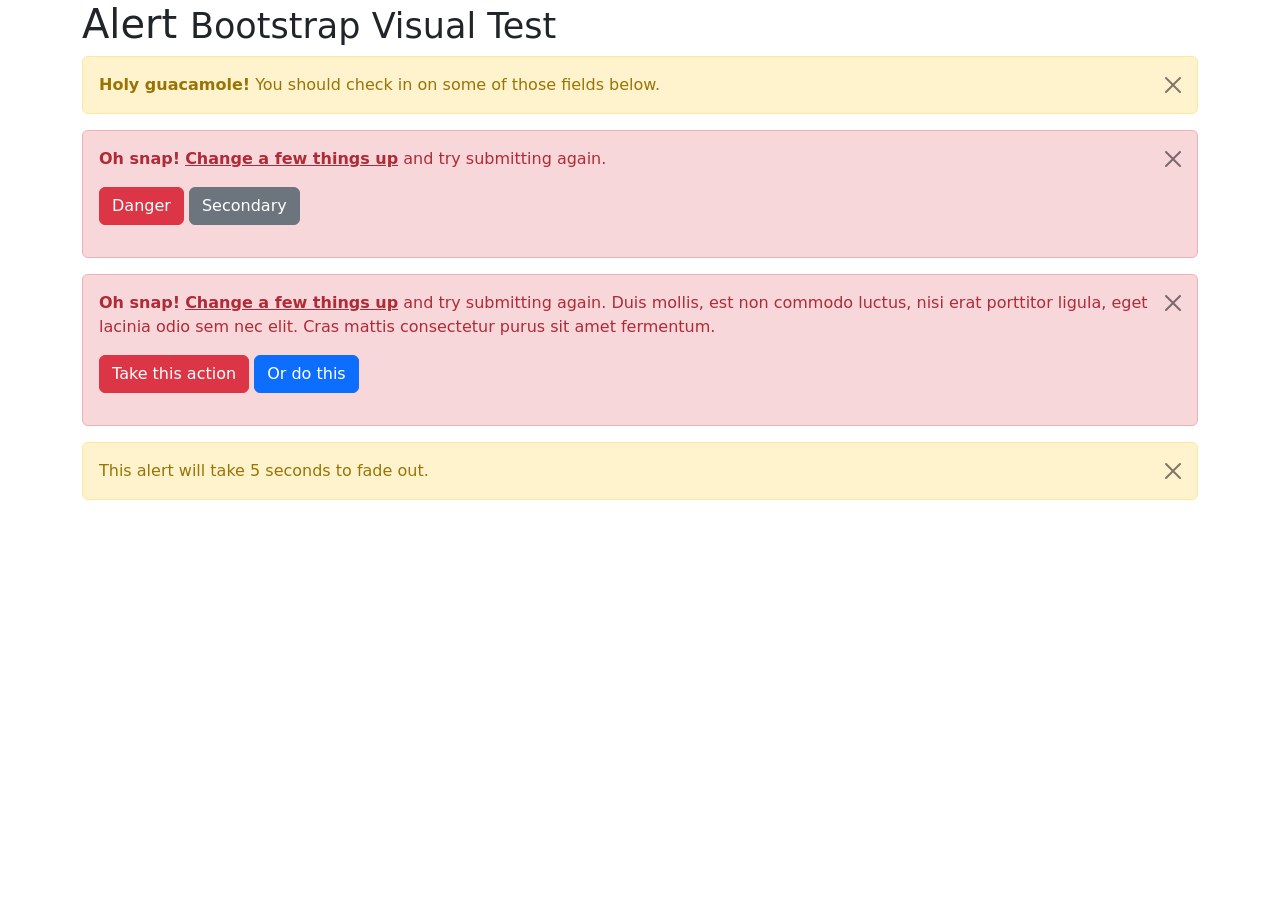
<file: Admin-Panel/assets/libs/bootstrap/js/tests/visual/alert.html>
<!doctype html>
<html lang="en">
  <head>
    <meta charset="utf-8">
    <meta name="viewport" content="width=device-width, initial-scale=1">
    <link href="../../../dist/css/bootstrap.min.css" rel="stylesheet">
    <title>Alert</title>
  </head>
  <body>
    <div class="container">
      <h1>Alert <small>Bootstrap Visual Test</small></h1>

      <div class="alert alert-warning alert-dismissible fade show" role="alert">
        <button type="button" class="btn-close" data-bs-dismiss="alert" aria-label="Close"></button>
        <strong>Holy guacamole!</strong> You should check in on some of those fields below.
      </div>

      <div class="alert alert-danger alert-dismissible fade show" role="alert">
        <button type="button" class="btn-close" data-bs-dismiss="alert" aria-label="Close"></button>
        <p>
          <strong>Oh snap!</strong> <a href="#" class="alert-link">Change a few things up</a> and try submitting again.
        </p>
        <p>
          <button type="button" class="btn btn-danger">Danger</button>
          <button type="button" class="btn btn-secondary">Secondary</button>
        </p>
      </div>

      <div class="alert alert-danger alert-dismissible fade show" role="alert">
        <button type="button" class="btn-close" data-bs-dismiss="alert" aria-label="Close"></button>
        <p>
          <strong>Oh snap!</strong> <a href="#" class="alert-link">Change a few things up</a> and try submitting again. Duis mollis, est non commodo luctus, nisi erat porttitor ligula, eget lacinia odio sem nec elit. Cras mattis consectetur purus sit amet fermentum.
        </p>
        <p>
          <button type="button" class="btn btn-danger">Take this action</button>
          <button type="button" class="btn btn-primary">Or do this</button>
        </p>
      </div>

      <div class="alert alert-warning alert-dismissible fade show" role="alert" style="transition-duration: 5s;">
        <button type="button" class="btn-close" data-bs-dismiss="alert" aria-label="Close"></button>
        This alert will take 5 seconds to fade out.
      </div>
    </div>

    <script src="../../../dist/js/bootstrap.bundle.js"></script>
  </body>
</html>
</file>
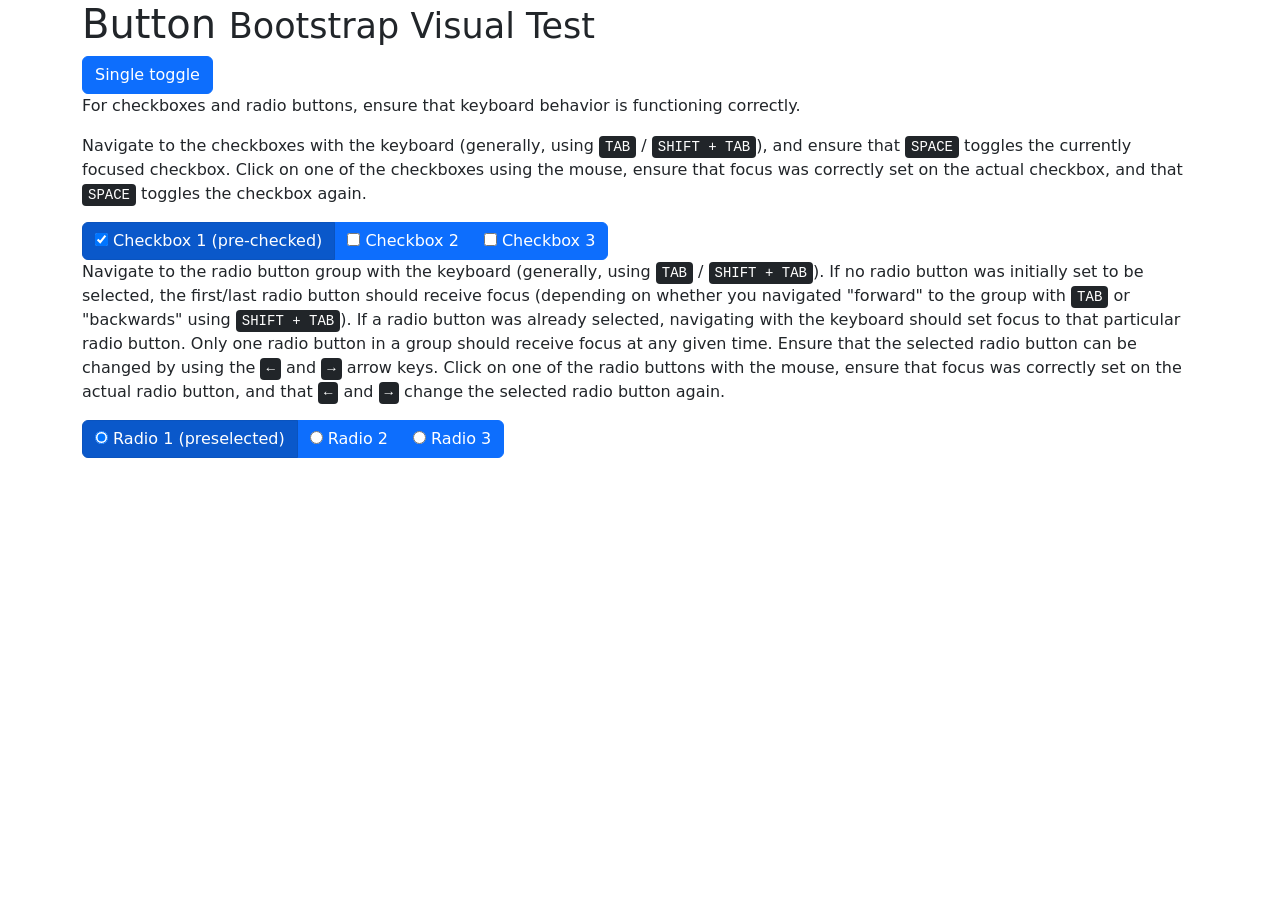
<file: Admin-Panel/assets/libs/bootstrap/js/tests/visual/button.html>
<!doctype html>
<html lang="en">
  <head>
    <meta charset="utf-8">
    <meta name="viewport" content="width=device-width, initial-scale=1">
    <link href="../../../dist/css/bootstrap.min.css" rel="stylesheet">
    <title>Button</title>
  </head>
  <body>
    <div class="container">
      <h1>Button <small>Bootstrap Visual Test</small></h1>

      <button type="button" class="btn btn-primary" data-bs-toggle="button" aria-pressed="false" autocomplete="off">
        Single toggle
      </button>

      <p>For checkboxes and radio buttons, ensure that keyboard behavior is functioning correctly.</p>
      <p>Navigate to the checkboxes with the keyboard (generally, using <kbd>TAB</kbd> / <kbd>SHIFT + TAB</kbd>), and ensure that <kbd>SPACE</kbd> toggles the currently focused checkbox. Click on one of the checkboxes using the mouse, ensure that focus was correctly set on the actual checkbox, and that <kbd>SPACE</kbd> toggles the checkbox again.</p>

      <div class="btn-group" data-bs-toggle="buttons">
        <label class="btn btn-primary active">
          <input type="checkbox" checked autocomplete="off"> Checkbox 1 (pre-checked)
        </label>
        <label class="btn btn-primary">
          <input type="checkbox" autocomplete="off"> Checkbox 2
        </label>
        <label class="btn btn-primary">
          <input type="checkbox" autocomplete="off"> Checkbox 3
        </label>
      </div>

      <p>Navigate to the radio button group with the keyboard (generally, using <kbd>TAB</kbd> / <kbd>SHIFT + TAB</kbd>). If no radio button was initially set to be selected, the first/last radio button should receive focus (depending on whether you navigated "forward" to the group with <kbd>TAB</kbd> or "backwards" using <kbd>SHIFT + TAB</kbd>). If a radio button was already selected, navigating with the keyboard should set focus to that particular radio button. Only one radio button in a group should receive focus at any given time.  Ensure that the selected radio button can be changed by using the <kbd>←</kbd> and <kbd>→</kbd> arrow keys. Click on one of the radio buttons with the mouse,  ensure that focus was correctly set on the actual radio button, and that <kbd>←</kbd> and <kbd>→</kbd> change the selected radio button again.</p>

      <div class="btn-group" data-bs-toggle="buttons">
        <label class="btn btn-primary active">
          <input type="radio" name="options" id="option1" autocomplete="off" checked> Radio 1 (preselected)
        </label>
        <label class="btn btn-primary">
          <input type="radio" name="options" id="option2" autocomplete="off"> Radio 2
        </label>
        <label class="btn btn-primary">
          <input type="radio" name="options" id="option3" autocomplete="off"> Radio 3
        </label>
      </div>
    </div>

    <script src="../../../dist/js/bootstrap.bundle.js"></script>
  </body>
</html>
</file>
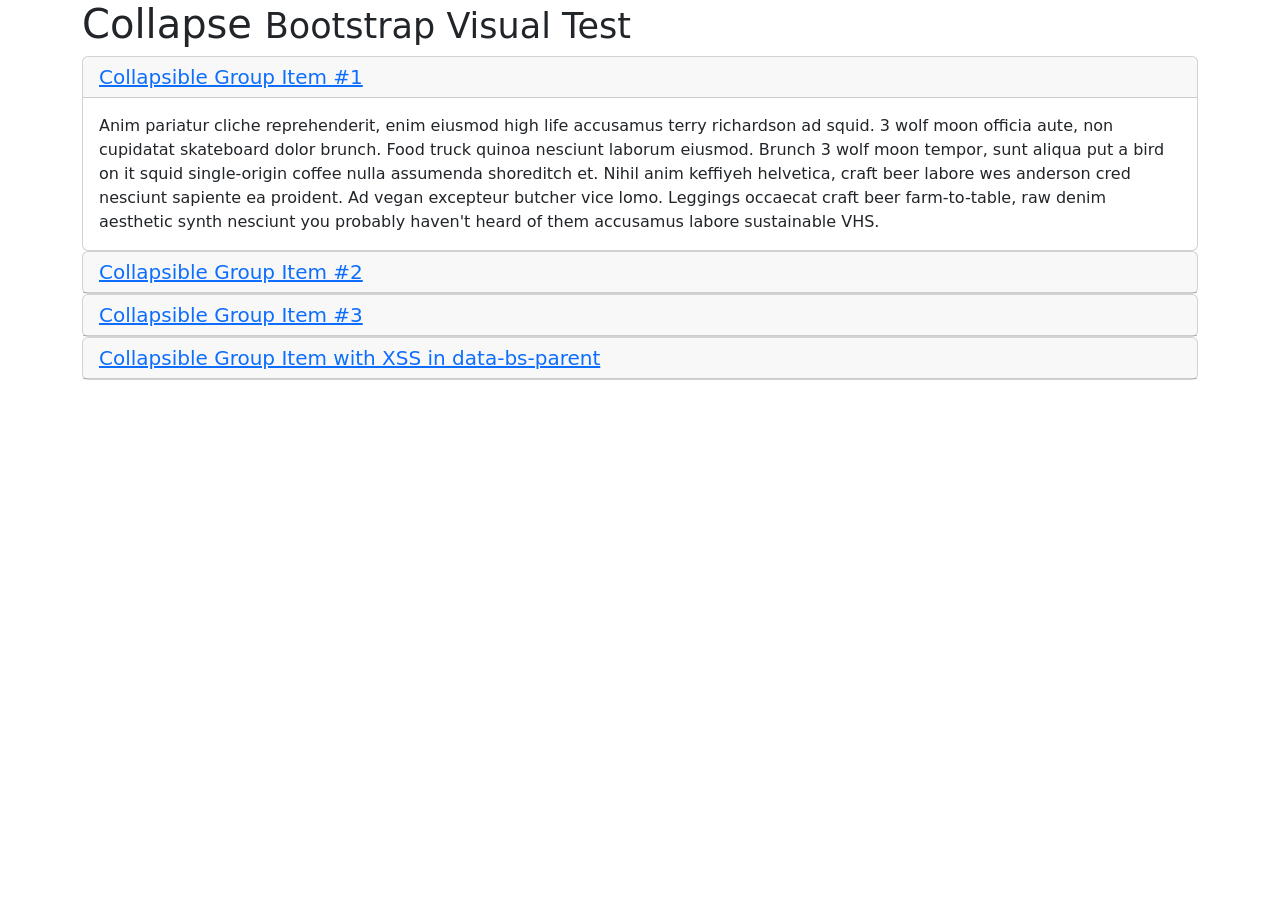
<file: Admin-Panel/assets/libs/bootstrap/js/tests/visual/collapse.html>
<!doctype html>
<html lang="en">
  <head>
    <meta charset="utf-8">
    <meta name="viewport" content="width=device-width, initial-scale=1">
    <link href="../../../dist/css/bootstrap.min.css" rel="stylesheet">
    <title>Collapse</title>
  </head>
  <body>
    <div class="container">
      <h1>Collapse <small>Bootstrap Visual Test</small></h1>

      <div id="accordion" role="tablist">
        <div class="card" role="presentation">
          <div class="card-header" role="tab" id="headingOne">
            <h5 class="mb-0">
              <a data-bs-toggle="collapse" href="#collapseOne" aria-expanded="true" aria-controls="collapseOne">
                Collapsible Group Item #1
              </a>
            </h5>
          </div>

          <div id="collapseOne" class="collapse show" data-bs-parent="#accordion" role="tabpanel" aria-labelledby="headingOne">
            <div class="card-body">
              Anim pariatur cliche reprehenderit, enim eiusmod high life accusamus terry richardson ad squid. 3 wolf moon officia aute, non cupidatat skateboard dolor brunch. Food truck quinoa nesciunt laborum eiusmod. Brunch 3 wolf moon tempor, sunt aliqua put a bird on it squid single-origin coffee nulla assumenda shoreditch et. Nihil anim keffiyeh helvetica, craft beer labore wes anderson cred nesciunt sapiente ea proident. Ad vegan excepteur butcher vice lomo. Leggings occaecat craft beer farm-to-table, raw denim aesthetic synth nesciunt you probably haven't heard of them accusamus labore sustainable VHS.
            </div>
          </div>
        </div>
        <div class="card" role="presentation">
          <div class="card-header" role="tab" id="headingTwo">
            <h5 class="mb-0">
              <a class="collapsed" data-bs-toggle="collapse" href="#collapseTwo" aria-expanded="false" aria-controls="collapseTwo">
                Collapsible Group Item #2
              </a>
            </h5>
          </div>
          <div id="collapseTwo" class="collapse" data-bs-parent="#accordion" role="tabpanel" aria-labelledby="headingTwo">
            <div class="card-body">
              Anim pariatur cliche reprehenderit, enim eiusmod high life accusamus terry richardson ad squid. 3 wolf moon officia aute, non cupidatat skateboard dolor brunch. Food truck quinoa nesciunt laborum eiusmod. Brunch 3 wolf moon tempor, sunt aliqua put a bird on it squid single-origin coffee nulla assumenda shoreditch et. Nihil anim keffiyeh helvetica, craft beer labore wes anderson cred nesciunt sapiente ea proident. Ad vegan excepteur butcher vice lomo. Leggings occaecat craft beer farm-to-table, raw denim aesthetic synth nesciunt you probably haven't heard of them accusamus labore sustainable VHS.
            </div>
          </div>
        </div>
        <div class="card" role="presentation">
          <div class="card-header" role="tab" id="headingThree">
            <h5 class="mb-0">
              <a class="collapsed" data-bs-toggle="collapse" href="#collapseThree" aria-expanded="false" aria-controls="collapseThree">
                Collapsible Group Item #3
              </a>
            </h5>
          </div>
          <div id="collapseThree" class="collapse" data-bs-parent="#accordion" role="tabpanel" aria-labelledby="headingThree">
            <div class="card-body">
              Anim pariatur cliche reprehenderit, enim eiusmod high life accusamus terry richardson ad squid. 3 wolf moon officia aute, non cupidatat skateboard dolor brunch. Food truck quinoa nesciunt laborum eiusmod. Brunch 3 wolf moon tempor, sunt aliqua put a bird on it squid single-origin coffee nulla assumenda shoreditch et. Nihil anim keffiyeh helvetica, craft beer labore wes anderson cred nesciunt sapiente ea proident. Ad vegan excepteur butcher vice lomo. Leggings occaecat craft beer farm-to-table, raw denim aesthetic synth nesciunt you probably haven't heard of them accusamus labore sustainable VHS.
            </div>
          </div>
        </div>
        <div class="card" role="presentation">
          <div class="card-header" role="tab" id="headingFour">
            <h5 class="mb-0">
              <a class="collapsed" data-bs-toggle="collapse" href="#collapseFour" aria-expanded="false" aria-controls="collapseFour">
                Collapsible Group Item with XSS in data-bs-parent
              </a>
            </h5>
          </div>
          <div id="collapseFour" class="collapse" data-bs-parent="<img src=1 onerror=alert(123)>" role="tabpanel" aria-labelledby="headingFour">
            <div class="card-body">
              Anim pariatur cliche reprehenderit, enim eiusmod high life accusamus terry richardson ad squid. 3 wolf moon officia aute, non cupidatat skateboard dolor brunch. Food truck quinoa nesciunt laborum eiusmod. Brunch 3 wolf moon tempor, sunt aliqua put a bird on it squid single-origin coffee nulla assumenda shoreditch et. Nihil anim keffiyeh helvetica, craft beer labore wes anderson cred nesciunt sapiente ea proident. Ad vegan excepteur butcher vice lomo. Leggings occaecat craft beer farm-to-table, raw denim aesthetic synth nesciunt you probably haven't heard of them accusamus labore sustainable VHS.
            </div>
          </div>
        </div>
      </div>
    </div>

    <script src="../../../dist/js/bootstrap.bundle.js"></script>
  </body>
</html>
</file>
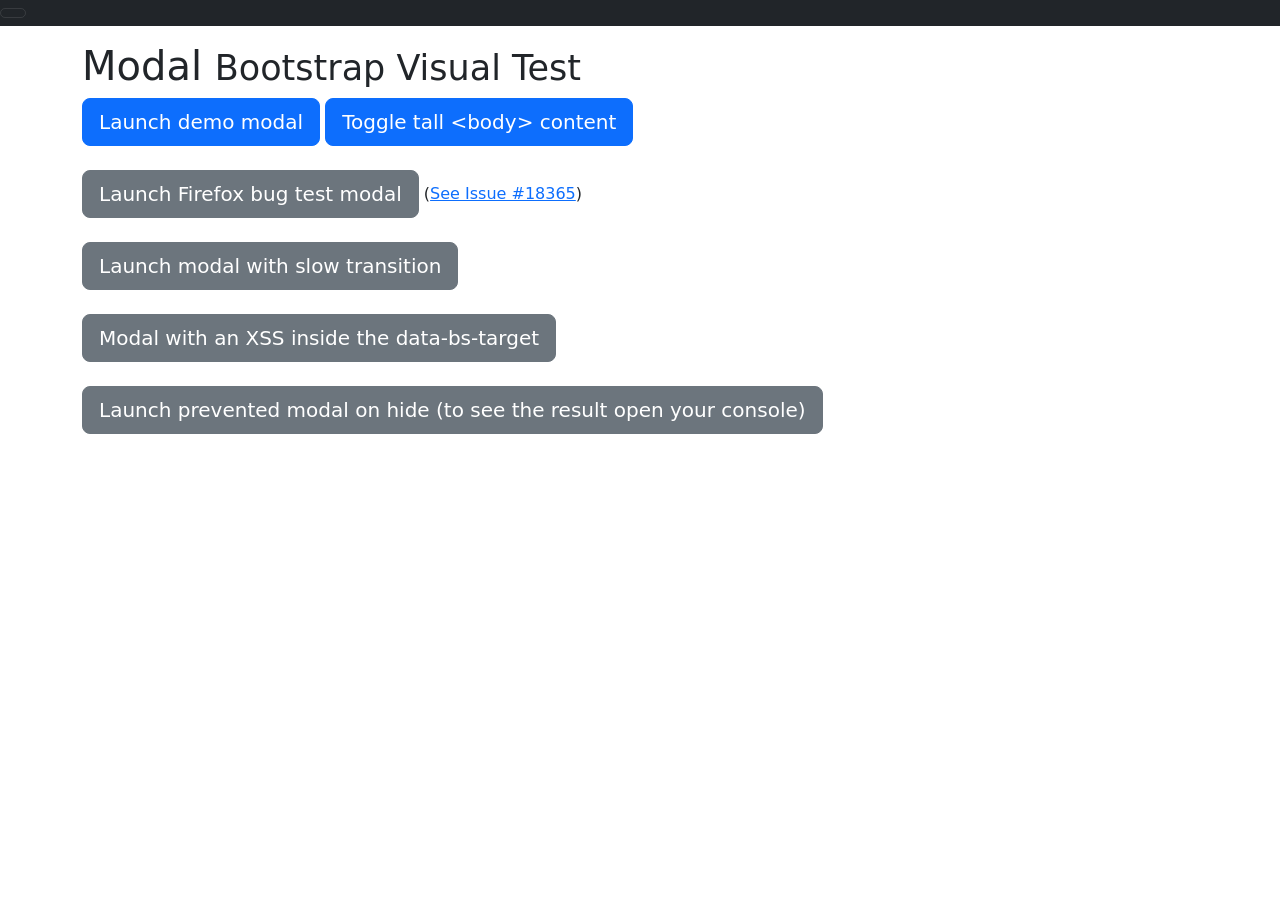
<file: Admin-Panel/assets/libs/bootstrap/js/tests/visual/modal.html>
<!doctype html>
<html lang="en">
  <head>
    <meta charset="utf-8">
    <meta name="viewport" content="width=device-width, initial-scale=1">
    <link href="../../../dist/css/bootstrap.min.css" rel="stylesheet">
    <title>Modal</title>
    <style>
      #tall {
        height: 1500px;
        width: 100px;
      }
    </style>
  </head>
  <body>
    <nav class="navbar navbar-full navbar-dark bg-dark">
      <button class="navbar-toggler hidden-lg-up" type="button" data-bs-toggle="collapse" data-bs-target="#navbarResponsive" aria-controls="navbarResponsive" aria-expanded="false" aria-label="Toggle navigation"></button>
      <div class="collapse navbar-expand-md" id="navbarResponsive">
        <a class="navbar-brand" href="#">This shouldn't jump!</a>
        <ul class="navbar-nav">
          <li class="nav-item">
            <a class="nav-link active" href="#" aria-current="page">Home</a>
          </li>
          <li class="nav-item">
            <a class="nav-link" href="#">Link</a>
          </li>
          <li class="nav-item">
            <a class="nav-link" href="#">Link</a>
          </li>
        </ul>
      </div>
    </nav>

    <div class="container mt-3">
      <h1>Modal <small>Bootstrap Visual Test</small></h1>

      <div class="modal fade" id="myModal" tabindex="-1" aria-labelledby="myModalLabel" aria-hidden="true">
        <div class="modal-dialog">
          <div class="modal-content">
            <div class="modal-header">
              <h1 class="modal-title fs-4" id="myModalLabel">Modal title</h1>
              <button type="button" class="btn-close" data-bs-dismiss="modal" aria-label="Close"></button>
            </div>
            <div class="modal-body">
              <h4>Text in a modal</h4>
              <p>Duis mollis, est non commodo luctus, nisi erat porttitor ligula.</p>

              <h4>Popover in a modal</h4>
              <p>This <button type="button" class="btn btn-primary" data-bs-toggle="popover" data-bs-placement="left" title="Popover title" data-bs-content="And here's some amazing content. It's very engaging. Right?">button</button> should trigger a popover on click.</p>


              <h4>Tooltips in a modal</h4>
              <p><a href="#" data-bs-toggle="tooltip" data-bs-placement="top" title="Tooltip on top">This link</a> and <a href="#" data-bs-toggle="tooltip" data-bs-placement="bottom" title="Tooltip on bottom">that link</a> should have tooltips on hover.</p>

              <div id="accordion" role="tablist">
                <div class="card" role="presentation">
                  <div class="card-header" role="tab" id="headingOne">
                    <h5 class="mb-0">
                      <a data-bs-toggle="collapse" href="#collapseOne" aria-expanded="true" aria-controls="collapseOne">
                        Collapsible Group Item #1
                      </a>
                    </h5>
                  </div>

                  <div id="collapseOne" class="collapse show" data-bs-parent="#accordion" role="tabpanel" aria-labelledby="headingOne">
                    <div class="card-body">
                      Anim pariatur cliche reprehenderit, enim eiusmod high life accusamus terry richardson ad squid. 3 wolf moon officia aute, non cupidatat skateboard dolor brunch. Food truck quinoa nesciunt laborum eiusmod. Brunch 3 wolf moon tempor, sunt aliqua put a bird on it squid single-origin coffee nulla assumenda shoreditch et. Nihil anim keffiyeh helvetica, craft beer labore wes anderson cred nesciunt sapiente ea proident. Ad vegan excepteur butcher vice lomo. Leggings occaecat craft beer farm-to-table, raw denim aesthetic synth nesciunt you probably haven't heard of them accusamus labore sustainable VHS.
                    </div>
                  </div>
                </div>
                <div class="card" role="presentation">
                  <div class="card-header" role="tab" id="headingTwo">
                    <h5 class="mb-0">
                      <a class="collapsed" data-bs-toggle="collapse" href="#collapseTwo" aria-expanded="false" aria-controls="collapseTwo">
                        Collapsible Group Item #2
                      </a>
                    </h5>
                  </div>
                  <div id="collapseTwo" class="collapse" data-bs-parent="#accordion" role="tabpanel" aria-labelledby="headingTwo">
                    <div class="card-body">
                      Anim pariatur cliche reprehenderit, enim eiusmod high life accusamus terry richardson ad squid. 3 wolf moon officia aute, non cupidatat skateboard dolor brunch. Food truck quinoa nesciunt laborum eiusmod. Brunch 3 wolf moon tempor, sunt aliqua put a bird on it squid single-origin coffee nulla assumenda shoreditch et. Nihil anim keffiyeh helvetica, craft beer labore wes anderson cred nesciunt sapiente ea proident. Ad vegan excepteur butcher vice lomo. Leggings occaecat craft beer farm-to-table, raw denim aesthetic synth nesciunt you probably haven't heard of them accusamus labore sustainable VHS.
                    </div>
                  </div>
                </div>
                <div class="card" role="presentation">
                  <div class="card-header" role="tab" id="headingThree">
                    <h5 class="mb-0">
                      <a class="collapsed" data-bs-toggle="collapse" href="#collapseThree" aria-expanded="false" aria-controls="collapseThree">
                        Collapsible Group Item #3
                      </a>
                    </h5>
                  </div>
                  <div id="collapseThree" class="collapse" data-bs-parent="#accordion" role="tabpanel" aria-labelledby="headingThree">
                    <div class="card-body">
                      Anim pariatur cliche reprehenderit, enim eiusmod high life accusamus terry richardson ad squid. 3 wolf moon officia aute, non cupidatat skateboard dolor brunch. Food truck quinoa nesciunt laborum eiusmod. Brunch 3 wolf moon tempor, sunt aliqua put a bird on it squid single-origin coffee nulla assumenda shoreditch et. Nihil anim keffiyeh helvetica, craft beer labore wes anderson cred nesciunt sapiente ea proident. Ad vegan excepteur butcher vice lomo. Leggings occaecat craft beer farm-to-table, raw denim aesthetic synth nesciunt you probably haven't heard of them accusamus labore sustainable VHS.
                    </div>
                  </div>
                </div>
              </div>

              <hr>

              <h4>Overflowing text to show scroll behavior</h4>
              <p>Cras mattis consectetur purus sit amet fermentum. Cras justo odio, dapibus ac facilisis in, egestas eget quam. Morbi leo risus, porta ac consectetur ac, vestibulum at eros.</p>
              <p>Praesent commodo cursus magna, vel scelerisque nisl consectetur et. Vivamus sagittis lacus vel augue laoreet rutrum faucibus dolor auctor.</p>
              <p>Aenean lacinia bibendum nulla sed consectetur. Praesent commodo cursus magna, vel scelerisque nisl consectetur et. Donec sed odio dui. Donec ullamcorper nulla non metus auctor fringilla.</p>
              <p>Cras mattis consectetur purus sit amet fermentum. Cras justo odio, dapibus ac facilisis in, egestas eget quam. Morbi leo risus, porta ac consectetur ac, vestibulum at eros.</p>
              <p>Praesent commodo cursus magna, vel scelerisque nisl consectetur et. Vivamus sagittis lacus vel augue laoreet rutrum faucibus dolor auctor.</p>
              <p>Aenean lacinia bibendum nulla sed consectetur. Praesent commodo cursus magna, vel scelerisque nisl consectetur et. Donec sed odio dui. Donec ullamcorper nulla non metus auctor fringilla.</p>
              <p>Cras mattis consectetur purus sit amet fermentum. Cras justo odio, dapibus ac facilisis in, egestas eget quam. Morbi leo risus, porta ac consectetur ac, vestibulum at eros.</p>
              <p>Praesent commodo cursus magna, vel scelerisque nisl consectetur et. Vivamus sagittis lacus vel augue laoreet rutrum faucibus dolor auctor.</p>
              <p>Aenean lacinia bibendum nulla sed consectetur. Praesent commodo cursus magna, vel scelerisque nisl consectetur et. Donec sed odio dui. Donec ullamcorper nulla non metus auctor fringilla.</p>
            </div>
            <div class="modal-footer">
              <button type="button" class="btn btn-secondary" data-bs-dismiss="modal">Close</button>
              <button type="button" class="btn btn-primary">Save changes</button>
            </div>
          </div>
        </div>
      </div>

      <div class="modal fade" id="firefoxModal" tabindex="-1" aria-labelledby="firefoxModalLabel" aria-hidden="true">
        <div class="modal-dialog">
          <div class="modal-content">
            <div class="modal-header">
              <h1 class="modal-title fs-4" id="firefoxModalLabel">Firefox Bug Test</h1>
              <button type="button" class="btn-close" data-bs-dismiss="modal" aria-label="Close"></button>
            </div>
            <div class="modal-body">
              <ol>
                <li>Ensure you're using Firefox.</li>
                <li>Open a new tab and then switch back to this tab.</li>
                <li>Click into this input: <input type="text" id="ff-bug-input"></li>
                <li>Switch to the other tab and then back to this tab.</li>
              </ol>
              <p>Test result: <strong id="ff-bug-test-result"></strong></p>
            </div>
            <div class="modal-footer">
              <button type="button" class="btn btn-secondary" data-bs-dismiss="modal">Close</button>
              <button type="button" class="btn btn-primary">Save changes</button>
            </div>
          </div>
        </div>
      </div>

      <div class="modal fade" id="slowModal" tabindex="-1" aria-labelledby="slowModalLabel" aria-hidden="true" style="transition-duration: 5s;">
        <div class="modal-dialog" style="transition-duration: inherit;">
          <div class="modal-content">
            <div class="modal-header">
              <h1 class="modal-title fs-4" id="slowModalLabel">Lorem slowly</h1>
              <button type="button" class="btn-close" data-bs-dismiss="modal" aria-label="Close"></button>
            </div>
            <div class="modal-body">
              <p>Cum sociis natoque penatibus et magnis dis parturient montes, nascetur ridiculus mus. Duis mollis, est non commodo luctus, nisi erat porttitor ligula, eget lacinia odio sem nec elit. Donec sed odio dui. Nullam quis risus eget urna mollis ornare vel eu leo. Nulla vitae elit libero, a pharetra augue.</p>
            </div>
            <div class="modal-footer">
              <button type="button" class="btn btn-secondary" data-bs-dismiss="modal">Close</button>
              <button type="button" class="btn btn-primary">Save changes</button>
            </div>
          </div>
        </div>
      </div>

      <button type="button" class="btn btn-primary btn-lg" data-bs-toggle="modal" data-bs-target="#myModal">
        Launch demo modal
      </button>

      <button type="button" class="btn btn-primary btn-lg" id="tall-toggle">
        Toggle tall &lt;body&gt; content
      </button>

      <br><br>

      <button type="button" class="btn btn-secondary btn-lg" data-bs-toggle="modal" data-bs-target="#firefoxModal">
        Launch Firefox bug test modal
      </button>
      (<a href="https://github.com/twbs/bootstrap/issues/18365">See Issue #18365</a>)

      <br><br>

      <button type="button" class="btn btn-secondary btn-lg" data-bs-toggle="modal" data-bs-target="#slowModal">
        Launch modal with slow transition
      </button>

      <br><br>

      <div class="text-bg-dark p-2" id="tall" style="display: none;">
        Tall body content to force the page to have a scrollbar.
      </div>

      <button type="button" class="btn btn-secondary btn-lg" data-bs-toggle="modal" data-bs-target="&#x3C;div class=&#x22;modal fade the-bad&#x22; tabindex=&#x22;-1&#x22;&#x3E;&#x3C;div class=&#x22;modal-dialog&#x22;&#x3E;&#x3C;div class=&#x22;modal-content&#x22;&#x3E;&#x3C;div class=&#x22;modal-header&#x22;&#x3E;&#x3C;button type=&#x22;button&#x22; class=&#x22;btn-close&#x22; data-bs-dismiss=&#x22;modal&#x22; aria-label=&#x22;Close&#x22;&#x3E;&#x3C;span aria-hidden=&#x22;true&#x22;&#x3E;&#x26;times;&#x3C;/span&#x3E;&#x3C;/button&#x3E;&#x3C;h1 class=&#x22;modal-title fs-4&#x22;&#x3E;The Bad Modal&#x3C;/h1&#x3E;&#x3C;/div&#x3E;&#x3C;div class=&#x22;modal-body&#x22;&#x3E;This modal&#x27;s HTTML source code is declared inline, inside the data-bs-target attribute of it&#x27;s show-button&#x3C;/div&#x3E;&#x3C;/div&#x3E;&#x3C;/div&#x3E;&#x3C;/div&#x3E;">
        Modal with an XSS inside the data-bs-target
      </button>

      <br><br>

      <button type="button" class="btn btn-secondary btn-lg" id="btnPreventModal">
        Launch prevented modal on hide (to see the result open your console)
      </button>
    </div>

    <script src="../../../dist/js/bootstrap.bundle.js"></script>
    <script>
      /* global bootstrap: false */

      const ffBugTestResult = document.getElementById('ff-bug-test-result')
      const firefoxTestDone = false

      function reportFirefoxTestResult(result) {
        if (!firefoxTestDone) {
          ffBugTestResult.classList.add(result ? 'text-success' : 'text-danger')
          ffBugTestResult.textContent = result ? 'PASS' : 'FAIL'
        }
      }

      document.querySelectorAll('[data-bs-toggle="popover"]').forEach(popoverEl => new bootstrap.Popover(popoverEl))

      document.querySelectorAll('[data-bs-toggle="tooltip"]').forEach(tooltipEl => new bootstrap.Tooltip(tooltipEl))

      const tall = document.getElementById('tall')
      document.getElementById('tall-toggle').addEventListener('click', () => {
        tall.style.display = tall.style.display === 'none' ? 'block' : 'none'
      })

      const ffBugInput = document.getElementById('ff-bug-input')
      const firefoxModal = document.getElementById('firefoxModal')
      function handlerClickFfBugInput() {
        firefoxModal.addEventListener('focus', reportFirefoxTestResult.bind(false))
        ffBugInput.addEventListener('focus', reportFirefoxTestResult.bind(true))
        ffBugInput.removeEventListener('focus', handlerClickFfBugInput)
      }

      ffBugInput.addEventListener('focus', handlerClickFfBugInput)

      const modalFf = new bootstrap.Modal(firefoxModal)

      document.getElementById('btnPreventModal').addEventListener('click', () => {
        const shownFirefoxModal = () => {
          modalFf.hide()
          firefoxModal.removeEventListener('shown.bs.modal', hideFirefoxModal)
        }

        const hideFirefoxModal = event => {
          event.preventDefault()
          firefoxModal.removeEventListener('hide.bs.modal', hideFirefoxModal)

          if (modalFf._isTransitioning) {
            console.error('Modal plugin should not set _isTransitioning when hide event is prevented')
          } else {
            console.log('Test passed')
            modalFf.hide() // work as expected
          }
        }

        firefoxModal.addEventListener('shown.bs.modal', shownFirefoxModal)
        firefoxModal.addEventListener('hide.bs.modal', hideFirefoxModal)
        modalFf.show()
      })

      // Test transition duration
      let t0
      let t1
      const slowModal = document.getElementById('slowModal')

      slowModal.addEventListener('shown.bs.modal', () => {
        t1 = performance.now()
        console.log('transition-duration took ' + (t1 - t0) + 'ms.')
      })

      slowModal.addEventListener('show.bs.modal', () => {
        t0 = performance.now()
      })
    </script>
  </body>
</html>
</file>
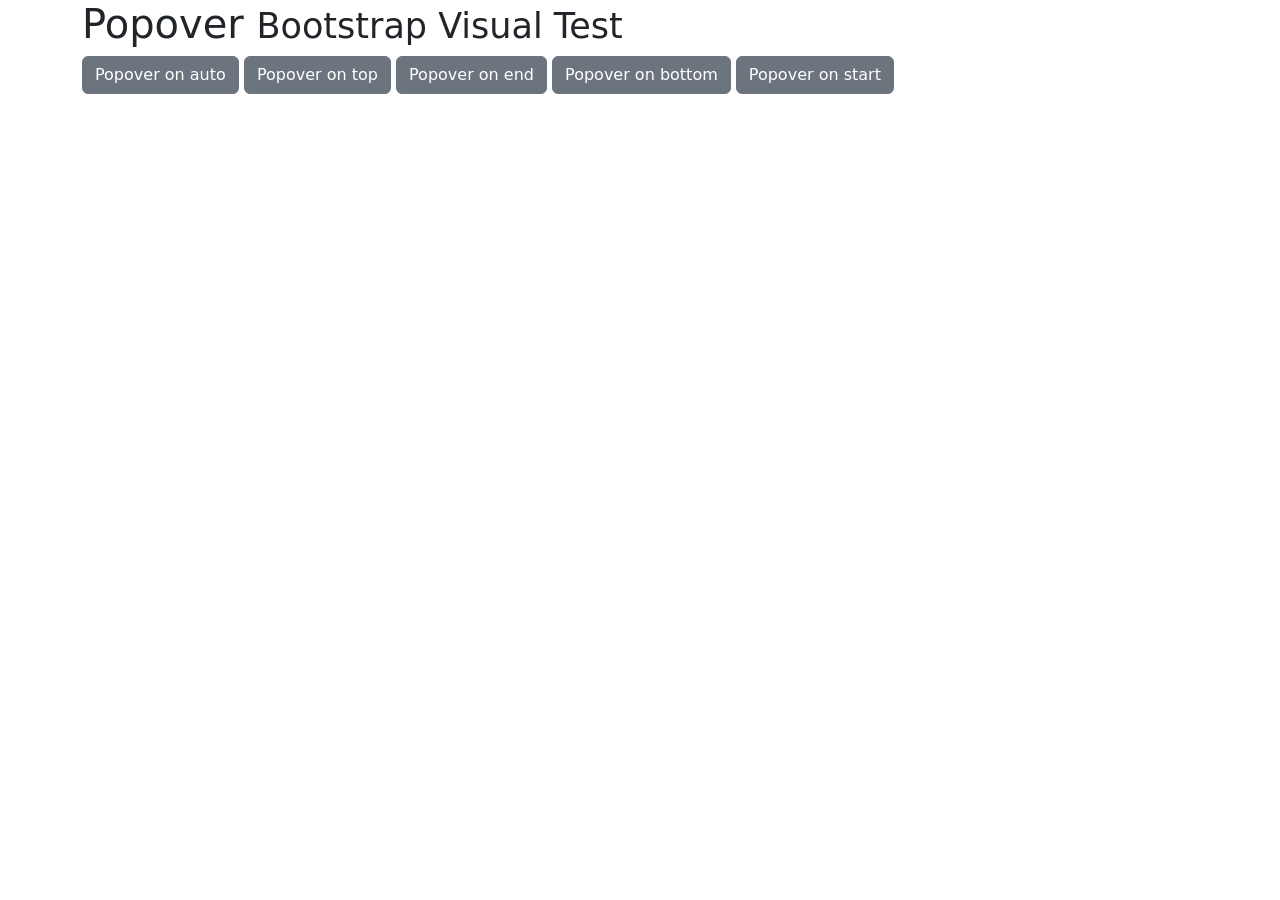
<file: Admin-Panel/assets/libs/bootstrap/js/tests/visual/popover.html>
<!doctype html>
<html lang="en">
  <head>
    <meta charset="utf-8">
    <meta name="viewport" content="width=device-width, initial-scale=1">
    <link href="../../../dist/css/bootstrap.min.css" rel="stylesheet">
    <title>Popover</title>
  </head>
  <body>
    <div class="container">
      <h1>Popover <small>Bootstrap Visual Test</small></h1>

      <button type="button" class="btn btn-secondary" data-bs-container="body" data-bs-toggle="popover" data-bs-placement="auto" data-bs-content="Vivamus sagittis lacus vel augue laoreet rutrum faucibus.">
        Popover on auto
      </button>

      <button type="button" class="btn btn-secondary" data-bs-container="body" data-bs-toggle="popover" data-bs-placement="top" data-bs-content="Default placement was on top but not enough place">
        Popover on top
      </button>

      <button type="button" class="btn btn-secondary" data-bs-container="body" data-bs-toggle="popover" data-bs-placement="right" data-bs-content="Vivamus sagittis lacus vel augue laoreet rutrum faucibus.">
        Popover on end
      </button>

      <button type="button" class="btn btn-secondary" data-bs-container="body" data-bs-toggle="popover" data-bs-placement="bottom" data-bs-content="Vivamus sagittis lacus vel augue laoreet rutrum faucibus.">
        Popover on bottom
      </button>

      <button type="button" class="btn btn-secondary" data-bs-container="body" data-bs-toggle="popover" data-bs-placement="left" data-bs-content="Vivamus sagittis lacus vel augue laoreet rutrum faucibus.">
        Popover on start
      </button>
    </div>

    <script src="../../../dist/js/bootstrap.bundle.js"></script>
    <script>
      /* global bootstrap: false */

      document.querySelectorAll('[data-bs-toggle="popover"]').forEach(popoverEl => new bootstrap.Popover(popoverEl))
    </script>
  </body>
</html>
</file>
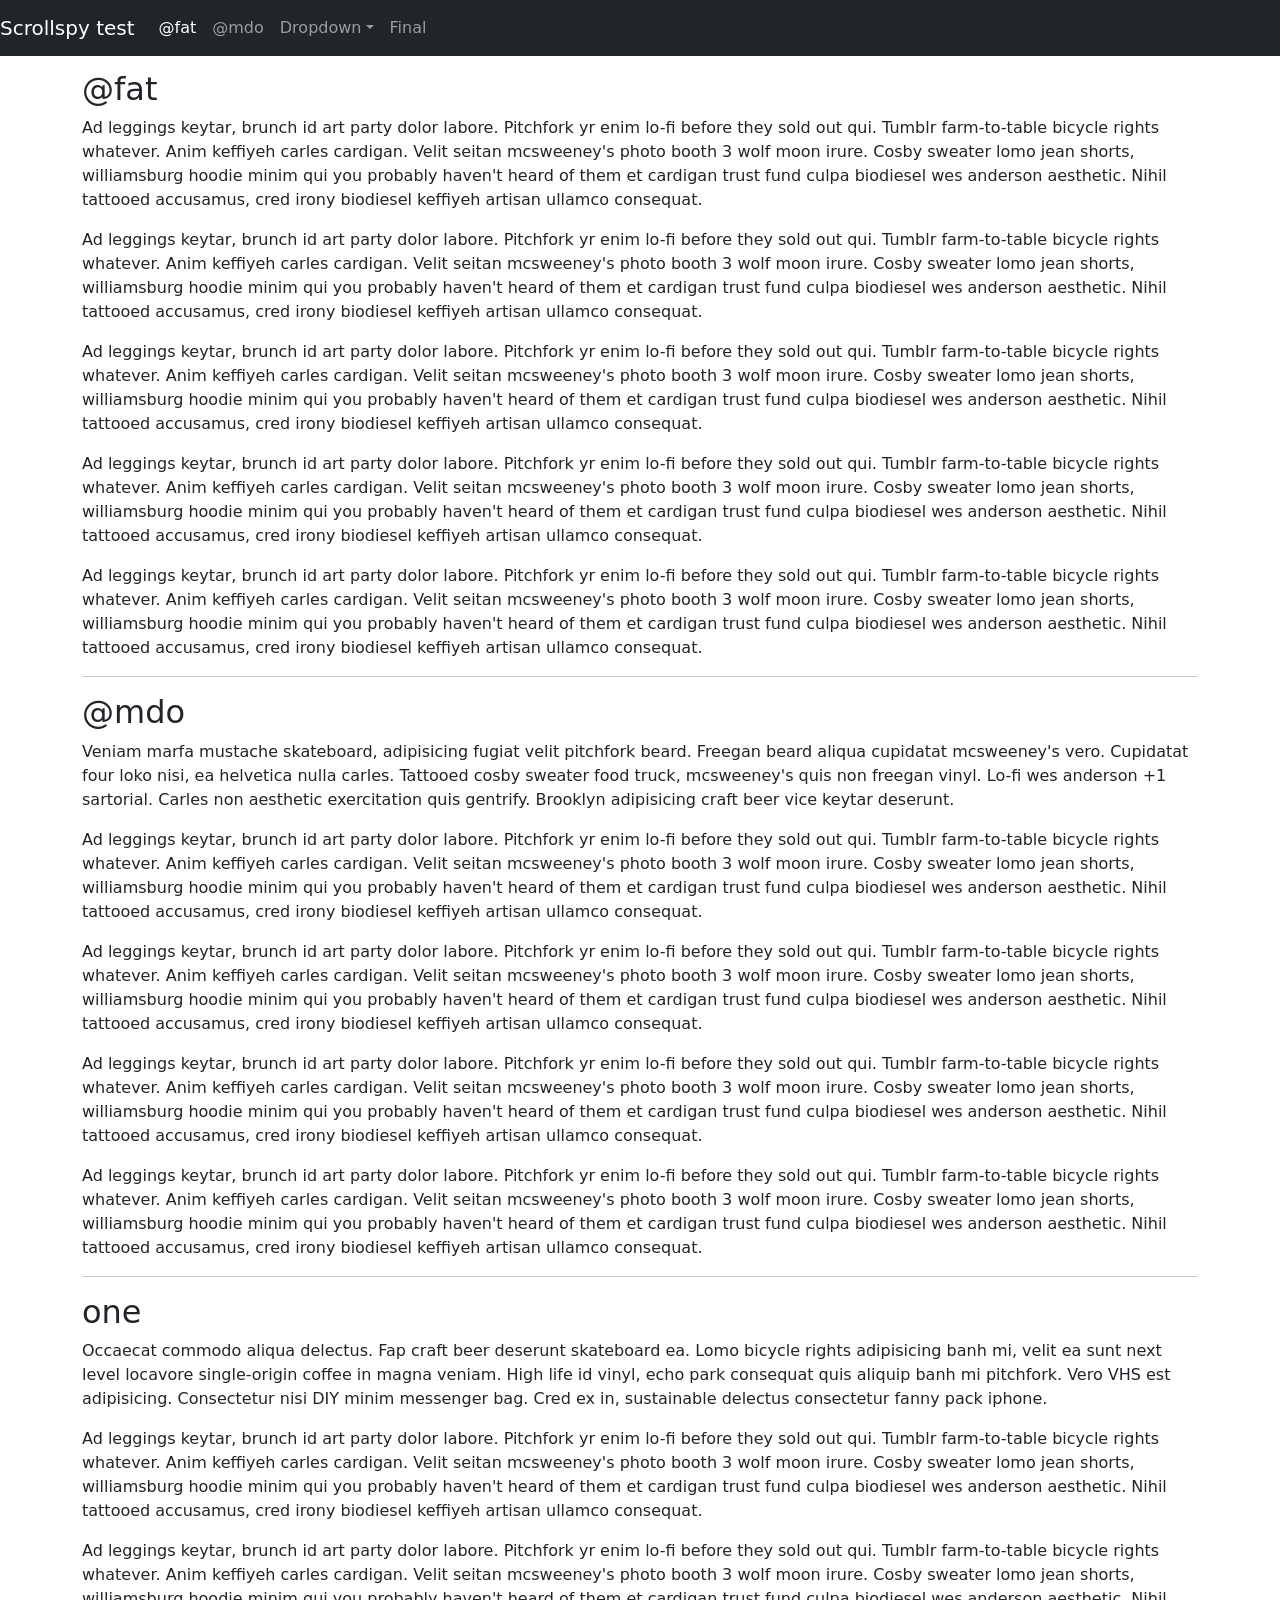
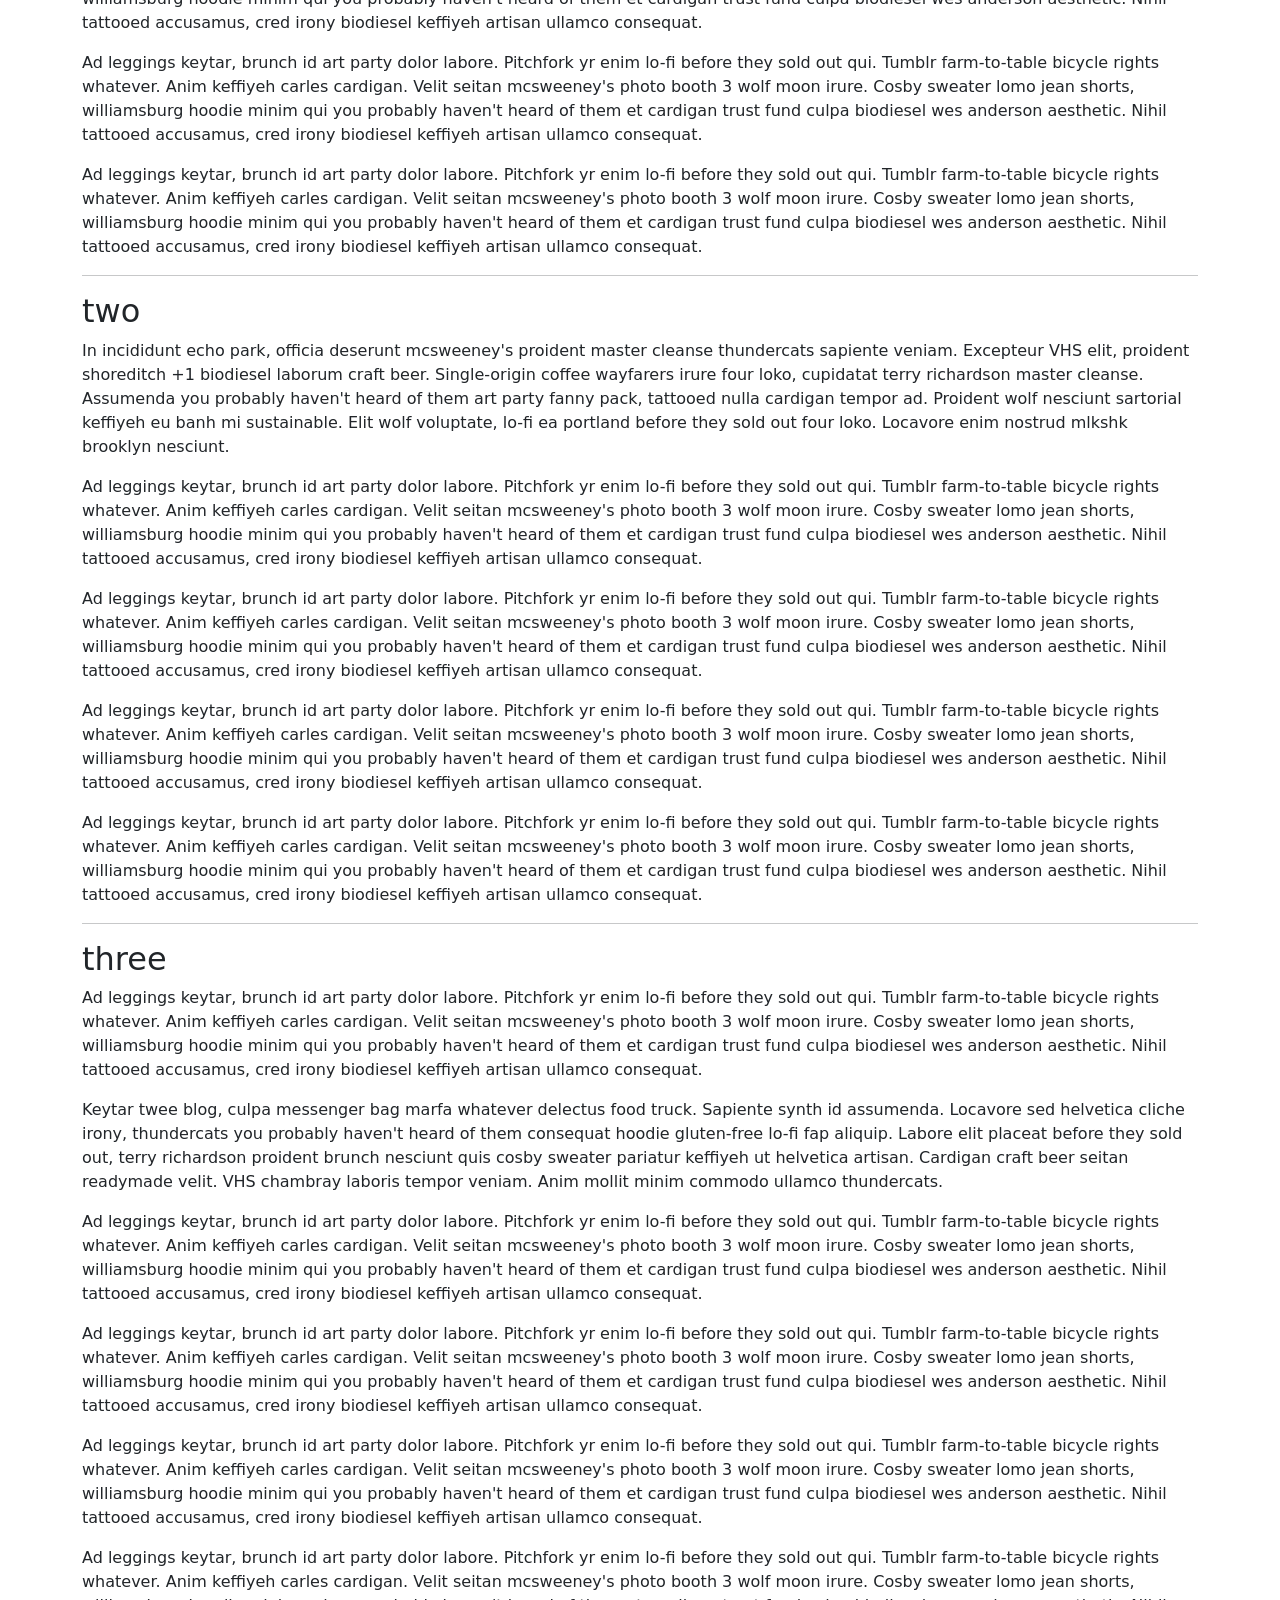
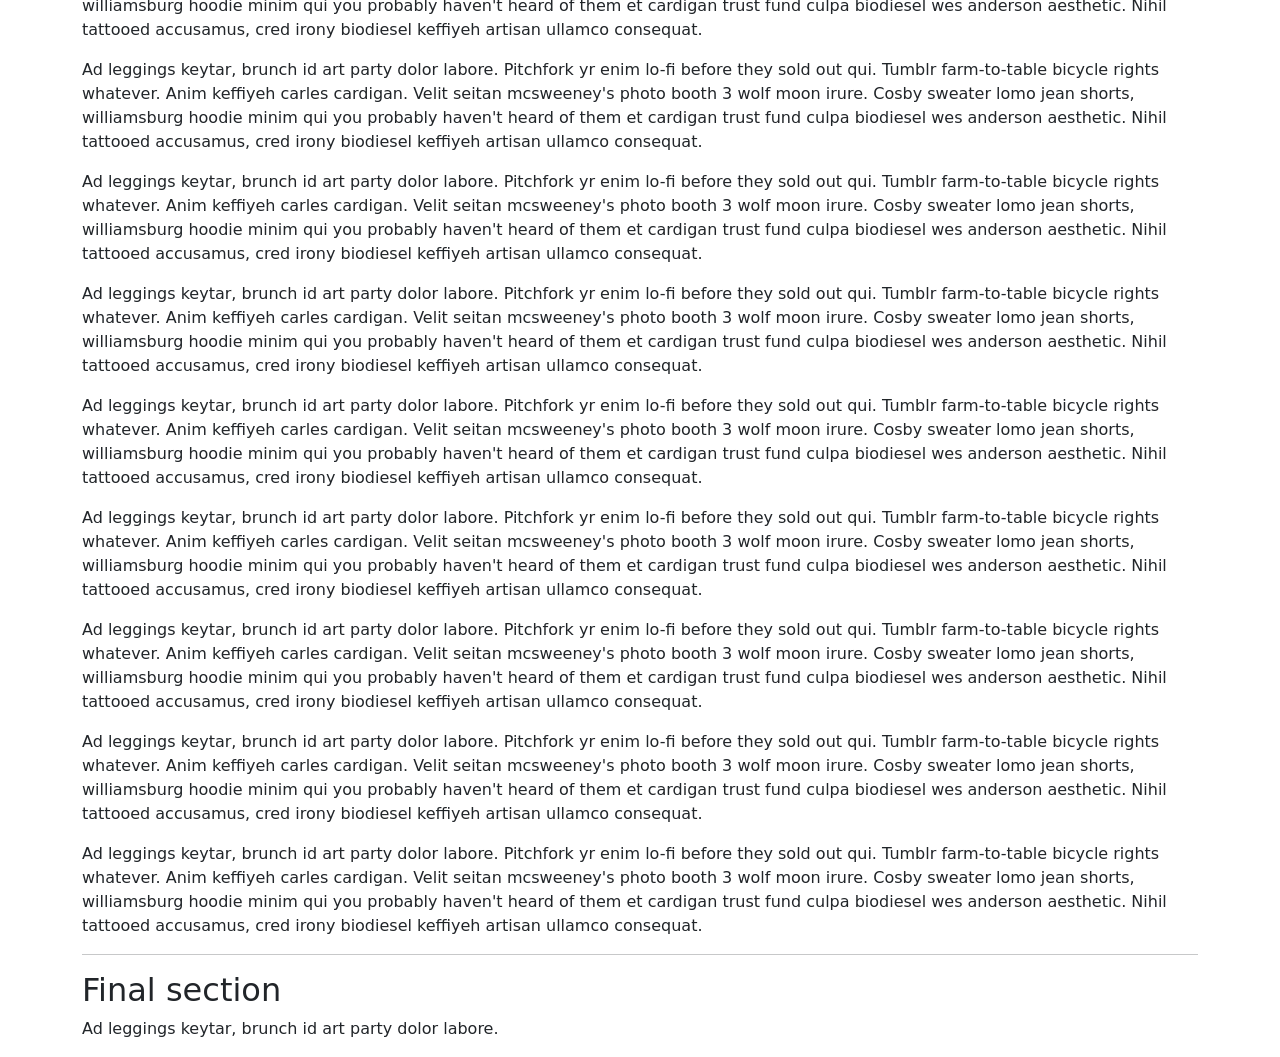
<file: Admin-Panel/assets/libs/bootstrap/js/tests/visual/scrollspy.html>
<!doctype html>
<html lang="en">
  <head>
    <meta charset="utf-8">
    <meta name="viewport" content="width=device-width, initial-scale=1">
    <link href="../../../dist/css/bootstrap.min.css" rel="stylesheet">
    <title>Scrollspy</title>
    <style>
      body { padding-top: 70px; }
    </style>
  </head>
  <body data-bs-spy="scroll" data-bs-target=".navbar" data-bs-offset="70">
    <nav class="navbar navbar-expand-md navbar-dark bg-dark fixed-top">
      <a class="navbar-brand" href="#">Scrollspy test</a>
      <button class="navbar-toggler" type="button" data-bs-toggle="collapse" data-bs-target="#navbarSupportedContent" aria-controls="navbarSupportedContent" aria-expanded="false" aria-label="Toggle navigation">
        <span class="navbar-toggler-icon"></span>
      </button>
      <div class="navbar-collapse collapse" id="navbarSupportedContent">
        <ul class="navbar-nav me-auto">
          <li class="nav-item">
            <a class="nav-link" href="#fat">@fat</a>
          </li>
          <li class="nav-item">
            <a class="nav-link" href="#mdo">@mdo</a>
          </li>
          <li class="nav-item dropdown">
            <a class="nav-link dropdown-toggle" href="#" data-bs-toggle="dropdown" aria-expanded="false">Dropdown</a>
            <ul class="dropdown-menu">
              <li><a class="dropdown-item" href="#one">One</a></li>
              <li><a class="dropdown-item" href="#two">Two</a></li>
              <li><a class="dropdown-item" href="#three">Three</a></li>
            </ul>
          </li>
          <li class="nav-item">
            <a class="nav-link" href="#final">Final</a>
          </li>
        </ul>
      </div>
    </nav>
    <div class="container">
      <h2 id="fat">@fat</h2>
      <p>Ad leggings keytar, brunch id art party dolor labore. Pitchfork yr enim lo-fi before they sold out qui. Tumblr farm-to-table bicycle rights whatever. Anim keffiyeh carles cardigan. Velit seitan mcsweeney's photo booth 3 wolf moon irure. Cosby sweater lomo jean shorts, williamsburg hoodie minim qui you probably haven't heard of them et cardigan trust fund culpa biodiesel wes anderson aesthetic. Nihil tattooed accusamus, cred irony biodiesel keffiyeh artisan ullamco consequat.</p>
      <p>Ad leggings keytar, brunch id art party dolor labore. Pitchfork yr enim lo-fi before they sold out qui. Tumblr farm-to-table bicycle rights whatever. Anim keffiyeh carles cardigan. Velit seitan mcsweeney's photo booth 3 wolf moon irure. Cosby sweater lomo jean shorts, williamsburg hoodie minim qui you probably haven't heard of them et cardigan trust fund culpa biodiesel wes anderson aesthetic. Nihil tattooed accusamus, cred irony biodiesel keffiyeh artisan ullamco consequat.</p>
      <p>Ad leggings keytar, brunch id art party dolor labore. Pitchfork yr enim lo-fi before they sold out qui. Tumblr farm-to-table bicycle rights whatever. Anim keffiyeh carles cardigan. Velit seitan mcsweeney's photo booth 3 wolf moon irure. Cosby sweater lomo jean shorts, williamsburg hoodie minim qui you probably haven't heard of them et cardigan trust fund culpa biodiesel wes anderson aesthetic. Nihil tattooed accusamus, cred irony biodiesel keffiyeh artisan ullamco consequat.</p>
      <p>Ad leggings keytar, brunch id art party dolor labore. Pitchfork yr enim lo-fi before they sold out qui. Tumblr farm-to-table bicycle rights whatever. Anim keffiyeh carles cardigan. Velit seitan mcsweeney's photo booth 3 wolf moon irure. Cosby sweater lomo jean shorts, williamsburg hoodie minim qui you probably haven't heard of them et cardigan trust fund culpa biodiesel wes anderson aesthetic. Nihil tattooed accusamus, cred irony biodiesel keffiyeh artisan ullamco consequat.</p>
      <p>Ad leggings keytar, brunch id art party dolor labore. Pitchfork yr enim lo-fi before they sold out qui. Tumblr farm-to-table bicycle rights whatever. Anim keffiyeh carles cardigan. Velit seitan mcsweeney's photo booth 3 wolf moon irure. Cosby sweater lomo jean shorts, williamsburg hoodie minim qui you probably haven't heard of them et cardigan trust fund culpa biodiesel wes anderson aesthetic. Nihil tattooed accusamus, cred irony biodiesel keffiyeh artisan ullamco consequat.</p>
      <hr>
      <h2 id="mdo">@mdo</h2>
      <p>Veniam marfa mustache skateboard, adipisicing fugiat velit pitchfork beard. Freegan beard aliqua cupidatat mcsweeney's vero. Cupidatat four loko nisi, ea helvetica nulla carles. Tattooed cosby sweater food truck, mcsweeney's quis non freegan vinyl. Lo-fi wes anderson +1 sartorial. Carles non aesthetic exercitation quis gentrify. Brooklyn adipisicing craft beer vice keytar deserunt.</p>
      <p>Ad leggings keytar, brunch id art party dolor labore. Pitchfork yr enim lo-fi before they sold out qui. Tumblr farm-to-table bicycle rights whatever. Anim keffiyeh carles cardigan. Velit seitan mcsweeney's photo booth 3 wolf moon irure. Cosby sweater lomo jean shorts, williamsburg hoodie minim qui you probably haven't heard of them et cardigan trust fund culpa biodiesel wes anderson aesthetic. Nihil tattooed accusamus, cred irony biodiesel keffiyeh artisan ullamco consequat.</p>
      <p>Ad leggings keytar, brunch id art party dolor labore. Pitchfork yr enim lo-fi before they sold out qui. Tumblr farm-to-table bicycle rights whatever. Anim keffiyeh carles cardigan. Velit seitan mcsweeney's photo booth 3 wolf moon irure. Cosby sweater lomo jean shorts, williamsburg hoodie minim qui you probably haven't heard of them et cardigan trust fund culpa biodiesel wes anderson aesthetic. Nihil tattooed accusamus, cred irony biodiesel keffiyeh artisan ullamco consequat.</p>
      <p>Ad leggings keytar, brunch id art party dolor labore. Pitchfork yr enim lo-fi before they sold out qui. Tumblr farm-to-table bicycle rights whatever. Anim keffiyeh carles cardigan. Velit seitan mcsweeney's photo booth 3 wolf moon irure. Cosby sweater lomo jean shorts, williamsburg hoodie minim qui you probably haven't heard of them et cardigan trust fund culpa biodiesel wes anderson aesthetic. Nihil tattooed accusamus, cred irony biodiesel keffiyeh artisan ullamco consequat.</p>
      <p>Ad leggings keytar, brunch id art party dolor labore. Pitchfork yr enim lo-fi before they sold out qui. Tumblr farm-to-table bicycle rights whatever. Anim keffiyeh carles cardigan. Velit seitan mcsweeney's photo booth 3 wolf moon irure. Cosby sweater lomo jean shorts, williamsburg hoodie minim qui you probably haven't heard of them et cardigan trust fund culpa biodiesel wes anderson aesthetic. Nihil tattooed accusamus, cred irony biodiesel keffiyeh artisan ullamco consequat.</p>
      <hr>
      <h2 id="one">one</h2>
      <p>Occaecat commodo aliqua delectus. Fap craft beer deserunt skateboard ea. Lomo bicycle rights adipisicing banh mi, velit ea sunt next level locavore single-origin coffee in magna veniam. High life id vinyl, echo park consequat quis aliquip banh mi pitchfork. Vero VHS est adipisicing. Consectetur nisi DIY minim messenger bag. Cred ex in, sustainable delectus consectetur fanny pack iphone.</p>
      <p>Ad leggings keytar, brunch id art party dolor labore. Pitchfork yr enim lo-fi before they sold out qui. Tumblr farm-to-table bicycle rights whatever. Anim keffiyeh carles cardigan. Velit seitan mcsweeney's photo booth 3 wolf moon irure. Cosby sweater lomo jean shorts, williamsburg hoodie minim qui you probably haven't heard of them et cardigan trust fund culpa biodiesel wes anderson aesthetic. Nihil tattooed accusamus, cred irony biodiesel keffiyeh artisan ullamco consequat.</p>
      <p>Ad leggings keytar, brunch id art party dolor labore. Pitchfork yr enim lo-fi before they sold out qui. Tumblr farm-to-table bicycle rights whatever. Anim keffiyeh carles cardigan. Velit seitan mcsweeney's photo booth 3 wolf moon irure. Cosby sweater lomo jean shorts, williamsburg hoodie minim qui you probably haven't heard of them et cardigan trust fund culpa biodiesel wes anderson aesthetic. Nihil tattooed accusamus, cred irony biodiesel keffiyeh artisan ullamco consequat.</p>
      <p>Ad leggings keytar, brunch id art party dolor labore. Pitchfork yr enim lo-fi before they sold out qui. Tumblr farm-to-table bicycle rights whatever. Anim keffiyeh carles cardigan. Velit seitan mcsweeney's photo booth 3 wolf moon irure. Cosby sweater lomo jean shorts, williamsburg hoodie minim qui you probably haven't heard of them et cardigan trust fund culpa biodiesel wes anderson aesthetic. Nihil tattooed accusamus, cred irony biodiesel keffiyeh artisan ullamco consequat.</p>
      <p>Ad leggings keytar, brunch id art party dolor labore. Pitchfork yr enim lo-fi before they sold out qui. Tumblr farm-to-table bicycle rights whatever. Anim keffiyeh carles cardigan. Velit seitan mcsweeney's photo booth 3 wolf moon irure. Cosby sweater lomo jean shorts, williamsburg hoodie minim qui you probably haven't heard of them et cardigan trust fund culpa biodiesel wes anderson aesthetic. Nihil tattooed accusamus, cred irony biodiesel keffiyeh artisan ullamco consequat.</p>
      <hr>
      <h2 id="two">two</h2>
      <p>In incididunt echo park, officia deserunt mcsweeney's proident master cleanse thundercats sapiente veniam. Excepteur VHS elit, proident shoreditch +1 biodiesel laborum craft beer. Single-origin coffee wayfarers irure four loko, cupidatat terry richardson master cleanse. Assumenda you probably haven't heard of them art party fanny pack, tattooed nulla cardigan tempor ad. Proident wolf nesciunt sartorial keffiyeh eu banh mi sustainable. Elit wolf voluptate, lo-fi ea portland before they sold out four loko. Locavore enim nostrud mlkshk brooklyn nesciunt.</p>
      <p>Ad leggings keytar, brunch id art party dolor labore. Pitchfork yr enim lo-fi before they sold out qui. Tumblr farm-to-table bicycle rights whatever. Anim keffiyeh carles cardigan. Velit seitan mcsweeney's photo booth 3 wolf moon irure. Cosby sweater lomo jean shorts, williamsburg hoodie minim qui you probably haven't heard of them et cardigan trust fund culpa biodiesel wes anderson aesthetic. Nihil tattooed accusamus, cred irony biodiesel keffiyeh artisan ullamco consequat.</p>
      <p>Ad leggings keytar, brunch id art party dolor labore. Pitchfork yr enim lo-fi before they sold out qui. Tumblr farm-to-table bicycle rights whatever. Anim keffiyeh carles cardigan. Velit seitan mcsweeney's photo booth 3 wolf moon irure. Cosby sweater lomo jean shorts, williamsburg hoodie minim qui you probably haven't heard of them et cardigan trust fund culpa biodiesel wes anderson aesthetic. Nihil tattooed accusamus, cred irony biodiesel keffiyeh artisan ullamco consequat.</p>
      <p>Ad leggings keytar, brunch id art party dolor labore. Pitchfork yr enim lo-fi before they sold out qui. Tumblr farm-to-table bicycle rights whatever. Anim keffiyeh carles cardigan. Velit seitan mcsweeney's photo booth 3 wolf moon irure. Cosby sweater lomo jean shorts, williamsburg hoodie minim qui you probably haven't heard of them et cardigan trust fund culpa biodiesel wes anderson aesthetic. Nihil tattooed accusamus, cred irony biodiesel keffiyeh artisan ullamco consequat.</p>
      <p>Ad leggings keytar, brunch id art party dolor labore. Pitchfork yr enim lo-fi before they sold out qui. Tumblr farm-to-table bicycle rights whatever. Anim keffiyeh carles cardigan. Velit seitan mcsweeney's photo booth 3 wolf moon irure. Cosby sweater lomo jean shorts, williamsburg hoodie minim qui you probably haven't heard of them et cardigan trust fund culpa biodiesel wes anderson aesthetic. Nihil tattooed accusamus, cred irony biodiesel keffiyeh artisan ullamco consequat.</p>
      <hr>
      <h2 id="three">three</h2>
      <p>Ad leggings keytar, brunch id art party dolor labore. Pitchfork yr enim lo-fi before they sold out qui. Tumblr farm-to-table bicycle rights whatever. Anim keffiyeh carles cardigan. Velit seitan mcsweeney's photo booth 3 wolf moon irure. Cosby sweater lomo jean shorts, williamsburg hoodie minim qui you probably haven't heard of them et cardigan trust fund culpa biodiesel wes anderson aesthetic. Nihil tattooed accusamus, cred irony biodiesel keffiyeh artisan ullamco consequat.</p>
      <p>Keytar twee blog, culpa messenger bag marfa whatever delectus food truck. Sapiente synth id assumenda. Locavore sed helvetica cliche irony, thundercats you probably haven't heard of them consequat hoodie gluten-free lo-fi fap aliquip. Labore elit placeat before they sold out, terry richardson proident brunch nesciunt quis cosby sweater pariatur keffiyeh ut helvetica artisan. Cardigan craft beer seitan readymade velit. VHS chambray laboris tempor veniam. Anim mollit minim commodo ullamco thundercats.</p>
      <p>Ad leggings keytar, brunch id art party dolor labore. Pitchfork yr enim lo-fi before they sold out qui. Tumblr farm-to-table bicycle rights whatever. Anim keffiyeh carles cardigan. Velit seitan mcsweeney's photo booth 3 wolf moon irure. Cosby sweater lomo jean shorts, williamsburg hoodie minim qui you probably haven't heard of them et cardigan trust fund culpa biodiesel wes anderson aesthetic. Nihil tattooed accusamus, cred irony biodiesel keffiyeh artisan ullamco consequat.</p>
      <p>Ad leggings keytar, brunch id art party dolor labore. Pitchfork yr enim lo-fi before they sold out qui. Tumblr farm-to-table bicycle rights whatever. Anim keffiyeh carles cardigan. Velit seitan mcsweeney's photo booth 3 wolf moon irure. Cosby sweater lomo jean shorts, williamsburg hoodie minim qui you probably haven't heard of them et cardigan trust fund culpa biodiesel wes anderson aesthetic. Nihil tattooed accusamus, cred irony biodiesel keffiyeh artisan ullamco consequat.</p>
      <p>Ad leggings keytar, brunch id art party dolor labore. Pitchfork yr enim lo-fi before they sold out qui. Tumblr farm-to-table bicycle rights whatever. Anim keffiyeh carles cardigan. Velit seitan mcsweeney's photo booth 3 wolf moon irure. Cosby sweater lomo jean shorts, williamsburg hoodie minim qui you probably haven't heard of them et cardigan trust fund culpa biodiesel wes anderson aesthetic. Nihil tattooed accusamus, cred irony biodiesel keffiyeh artisan ullamco consequat.</p>
      <p>Ad leggings keytar, brunch id art party dolor labore. Pitchfork yr enim lo-fi before they sold out qui. Tumblr farm-to-table bicycle rights whatever. Anim keffiyeh carles cardigan. Velit seitan mcsweeney's photo booth 3 wolf moon irure. Cosby sweater lomo jean shorts, williamsburg hoodie minim qui you probably haven't heard of them et cardigan trust fund culpa biodiesel wes anderson aesthetic. Nihil tattooed accusamus, cred irony biodiesel keffiyeh artisan ullamco consequat.</p>
      <p>Ad leggings keytar, brunch id art party dolor labore. Pitchfork yr enim lo-fi before they sold out qui. Tumblr farm-to-table bicycle rights whatever. Anim keffiyeh carles cardigan. Velit seitan mcsweeney's photo booth 3 wolf moon irure. Cosby sweater lomo jean shorts, williamsburg hoodie minim qui you probably haven't heard of them et cardigan trust fund culpa biodiesel wes anderson aesthetic. Nihil tattooed accusamus, cred irony biodiesel keffiyeh artisan ullamco consequat.</p>
      <p>Ad leggings keytar, brunch id art party dolor labore. Pitchfork yr enim lo-fi before they sold out qui. Tumblr farm-to-table bicycle rights whatever. Anim keffiyeh carles cardigan. Velit seitan mcsweeney's photo booth 3 wolf moon irure. Cosby sweater lomo jean shorts, williamsburg hoodie minim qui you probably haven't heard of them et cardigan trust fund culpa biodiesel wes anderson aesthetic. Nihil tattooed accusamus, cred irony biodiesel keffiyeh artisan ullamco consequat.</p>
      <p>Ad leggings keytar, brunch id art party dolor labore. Pitchfork yr enim lo-fi before they sold out qui. Tumblr farm-to-table bicycle rights whatever. Anim keffiyeh carles cardigan. Velit seitan mcsweeney's photo booth 3 wolf moon irure. Cosby sweater lomo jean shorts, williamsburg hoodie minim qui you probably haven't heard of them et cardigan trust fund culpa biodiesel wes anderson aesthetic. Nihil tattooed accusamus, cred irony biodiesel keffiyeh artisan ullamco consequat.</p>
      <p>Ad leggings keytar, brunch id art party dolor labore. Pitchfork yr enim lo-fi before they sold out qui. Tumblr farm-to-table bicycle rights whatever. Anim keffiyeh carles cardigan. Velit seitan mcsweeney's photo booth 3 wolf moon irure. Cosby sweater lomo jean shorts, williamsburg hoodie minim qui you probably haven't heard of them et cardigan trust fund culpa biodiesel wes anderson aesthetic. Nihil tattooed accusamus, cred irony biodiesel keffiyeh artisan ullamco consequat.</p>
      <p>Ad leggings keytar, brunch id art party dolor labore. Pitchfork yr enim lo-fi before they sold out qui. Tumblr farm-to-table bicycle rights whatever. Anim keffiyeh carles cardigan. Velit seitan mcsweeney's photo booth 3 wolf moon irure. Cosby sweater lomo jean shorts, williamsburg hoodie minim qui you probably haven't heard of them et cardigan trust fund culpa biodiesel wes anderson aesthetic. Nihil tattooed accusamus, cred irony biodiesel keffiyeh artisan ullamco consequat.</p>
      <p>Ad leggings keytar, brunch id art party dolor labore. Pitchfork yr enim lo-fi before they sold out qui. Tumblr farm-to-table bicycle rights whatever. Anim keffiyeh carles cardigan. Velit seitan mcsweeney's photo booth 3 wolf moon irure. Cosby sweater lomo jean shorts, williamsburg hoodie minim qui you probably haven't heard of them et cardigan trust fund culpa biodiesel wes anderson aesthetic. Nihil tattooed accusamus, cred irony biodiesel keffiyeh artisan ullamco consequat.</p>
      <p>Ad leggings keytar, brunch id art party dolor labore. Pitchfork yr enim lo-fi before they sold out qui. Tumblr farm-to-table bicycle rights whatever. Anim keffiyeh carles cardigan. Velit seitan mcsweeney's photo booth 3 wolf moon irure. Cosby sweater lomo jean shorts, williamsburg hoodie minim qui you probably haven't heard of them et cardigan trust fund culpa biodiesel wes anderson aesthetic. Nihil tattooed accusamus, cred irony biodiesel keffiyeh artisan ullamco consequat.</p>
      <p>Ad leggings keytar, brunch id art party dolor labore. Pitchfork yr enim lo-fi before they sold out qui. Tumblr farm-to-table bicycle rights whatever. Anim keffiyeh carles cardigan. Velit seitan mcsweeney's photo booth 3 wolf moon irure. Cosby sweater lomo jean shorts, williamsburg hoodie minim qui you probably haven't heard of them et cardigan trust fund culpa biodiesel wes anderson aesthetic. Nihil tattooed accusamus, cred irony biodiesel keffiyeh artisan ullamco consequat.</p>
      <hr>
      <h2 id="final">Final section</h2>
      <p>Ad leggings keytar, brunch id art party dolor labore.</p>
    </div>

    <script src="../../../dist/js/bootstrap.bundle.js"></script>
  </body>
</html>
</file>
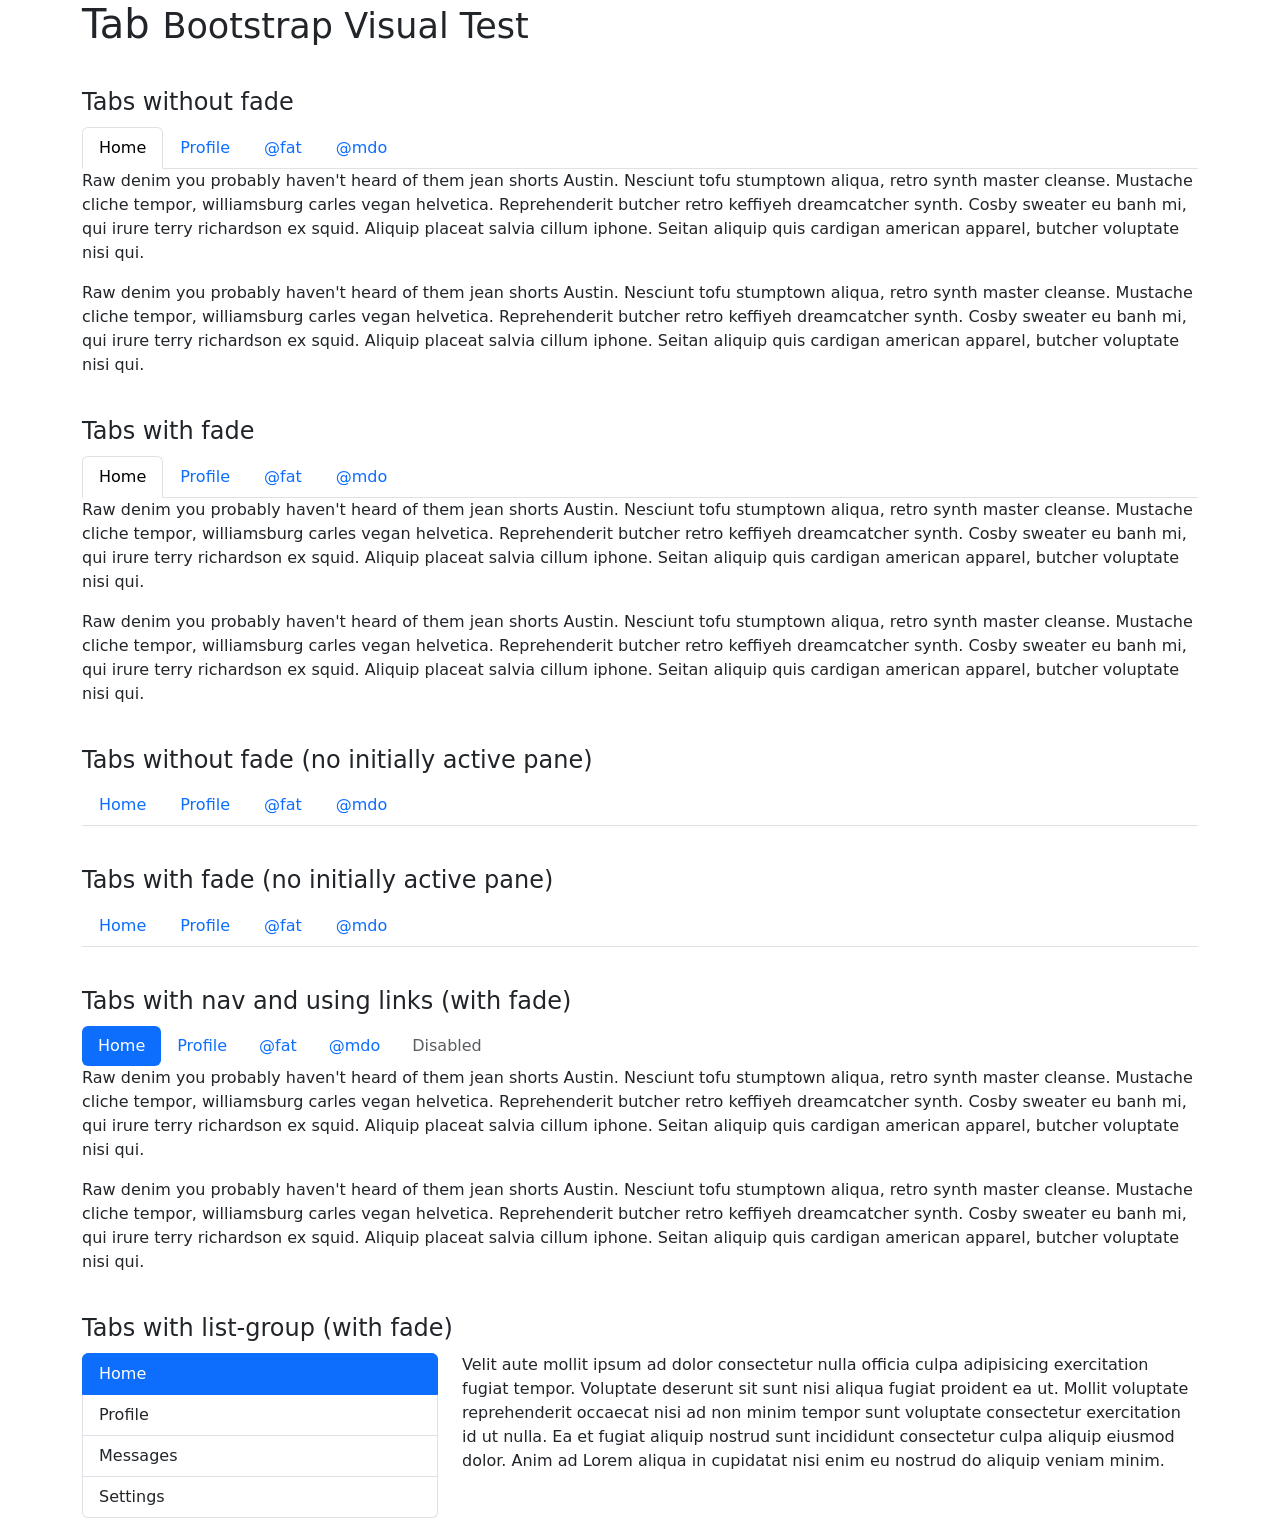
<file: Admin-Panel/assets/libs/bootstrap/js/tests/visual/tab.html>
<!doctype html>
<html lang="en">
  <head>
    <meta charset="utf-8">
    <meta name="viewport" content="width=device-width, initial-scale=1">
    <link href="../../../dist/css/bootstrap.min.css" rel="stylesheet">
    <title>Tab</title>
    <style>
      h4 {
        margin: 40px 0 10px;
      }
    </style>
  </head>
  <body>
    <div class="container">
      <h1>Tab <small>Bootstrap Visual Test</small></h1>

      <h4>Tabs without fade</h4>

      <ul class="nav nav-tabs" role="tablist">
        <li class="nav-item" role="presentation">
          <button type="button" class="nav-link active" data-bs-toggle="tab" data-bs-target="#home" role="tab" aria-selected="true">Home</button>
        </li>
        <li class="nav-item" role="presentation">
          <button type="button" class="nav-link" data-bs-toggle="tab" data-bs-target="#profile" role="tab">Profile</button>
        </li>
        <li class="nav-item" role="presentation">
          <button type="button" class="nav-link" data-bs-toggle="tab" data-bs-target="#fat" role="tab">@fat</button>
        </li>
        <li class="nav-item" role="presentation">
          <button type="button" class="nav-link" data-bs-toggle="tab" data-bs-target="#mdo" role="tab">@mdo</button>
        </li>
      </ul>

      <div class="tab-content" role="tablist">
        <div class="tab-pane active" id="home" role="tabpanel">
          <p>Raw denim you probably haven't heard of them jean shorts Austin. Nesciunt tofu stumptown aliqua, retro synth master cleanse. Mustache cliche tempor, williamsburg carles vegan helvetica. Reprehenderit butcher retro keffiyeh dreamcatcher synth. Cosby sweater eu banh mi, qui irure terry richardson ex squid. Aliquip placeat salvia cillum iphone. Seitan aliquip quis cardigan american apparel, butcher voluptate nisi qui.</p>
          <p>Raw denim you probably haven't heard of them jean shorts Austin. Nesciunt tofu stumptown aliqua, retro synth master cleanse. Mustache cliche tempor, williamsburg carles vegan helvetica. Reprehenderit butcher retro keffiyeh dreamcatcher synth. Cosby sweater eu banh mi, qui irure terry richardson ex squid. Aliquip placeat salvia cillum iphone. Seitan aliquip quis cardigan american apparel, butcher voluptate nisi qui.</p>
        </div>
        <div class="tab-pane" id="profile" role="tabpanel">
          <p>Food truck fixie locavore, accusamus mcsweeney's marfa nulla single-origin coffee squid. Exercitation +1 labore velit, blog sartorial PBR leggings next level wes anderson artisan four loko farm-to-table craft beer twee. Qui photo booth letterpress, commodo enim craft beer mlkshk aliquip jean shorts ullamco ad vinyl cillum PBR. Homo nostrud organic, assumenda labore aesthetic magna delectus mollit. Keytar helvetica VHS salvia yr, vero magna velit sapiente labore stumptown. Vegan fanny pack odio cillum wes anderson 8-bit, sustainable jean shorts beard ut DIY ethical culpa terry richardson biodiesel. Art party scenester stumptown, tumblr butcher vero sint qui sapiente accusamus tattooed echo park.</p>
          <p>Food truck fixie locavore, accusamus mcsweeney's marfa nulla single-origin coffee squid. Exercitation +1 labore velit, blog sartorial PBR leggings next level wes anderson artisan four loko farm-to-table craft beer twee. Qui photo booth letterpress, commodo enim craft beer mlkshk aliquip jean shorts ullamco ad vinyl cillum PBR. Homo nostrud organic, assumenda labore aesthetic magna delectus mollit. Keytar helvetica VHS salvia yr, vero magna velit sapiente labore stumptown. Vegan fanny pack odio cillum wes anderson 8-bit, sustainable jean shorts beard ut DIY ethical culpa terry richardson biodiesel. Art party scenester stumptown, tumblr butcher vero sint qui sapiente accusamus tattooed echo park.</p>
        </div>
        <div class="tab-pane" id="fat" role="tabpanel">
          <p>Etsy mixtape wayfarers, ethical wes anderson tofu before they sold out mcsweeney's organic lomo retro fanny pack lo-fi farm-to-table readymade. Messenger bag gentrify pitchfork tattooed craft beer, iphone skateboard locavore carles etsy salvia banksy hoodie helvetica. DIY synth PBR banksy irony. Leggings gentrify squid 8-bit cred pitchfork. Williamsburg banh mi whatever gluten-free, carles pitchfork biodiesel fixie etsy retro mlkshk vice blog. Scenester cred you probably haven't heard of them, vinyl craft beer blog stumptown. Pitchfork sustainable tofu synth chambray yr.</p>
          <p>Etsy mixtape wayfarers, ethical wes anderson tofu before they sold out mcsweeney's organic lomo retro fanny pack lo-fi farm-to-table readymade. Messenger bag gentrify pitchfork tattooed craft beer, iphone skateboard locavore carles etsy salvia banksy hoodie helvetica. DIY synth PBR banksy irony. Leggings gentrify squid 8-bit cred pitchfork. Williamsburg banh mi whatever gluten-free, carles pitchfork biodiesel fixie etsy retro mlkshk vice blog. Scenester cred you probably haven't heard of them, vinyl craft beer blog stumptown. Pitchfork sustainable tofu synth chambray yr.</p>
        </div>
        <div class="tab-pane" id="mdo" role="tabpanel">
          <p>Trust fund seitan letterpress, keytar raw denim keffiyeh etsy art party before they sold out master cleanse gluten-free squid scenester freegan cosby sweater. Fanny pack portland seitan DIY, art party locavore wolf cliche high life echo park Austin. Cred vinyl keffiyeh DIY salvia PBR, banh mi before they sold out farm-to-table VHS viral locavore cosby sweater. Lomo wolf viral, mustache readymade thundercats keffiyeh craft beer marfa ethical. Wolf salvia freegan, sartorial keffiyeh echo park vegan.</p>
          <p>Trust fund seitan letterpress, keytar raw denim keffiyeh etsy art party before they sold out master cleanse gluten-free squid scenester freegan cosby sweater. Fanny pack portland seitan DIY, art party locavore wolf cliche high life echo park Austin. Cred vinyl keffiyeh DIY salvia PBR, banh mi before they sold out farm-to-table VHS viral locavore cosby sweater. Lomo wolf viral, mustache readymade thundercats keffiyeh craft beer marfa ethical. Wolf salvia freegan, sartorial keffiyeh echo park vegan.</p>
        </div>
      </div>

      <h4>Tabs with fade</h4>

      <ul class="nav nav-tabs" role="tablist">
        <li class="nav-item" role="presentation">
          <button type="button" class="nav-link active" data-bs-toggle="tab" data-bs-target="#home2" role="tab" aria-selected="true">Home</button>
        </li>
        <li class="nav-item" role="presentation">
          <button type="button" class="nav-link" data-bs-toggle="tab" data-bs-target="#profile2" role="tab">Profile</button>
        </li>
        <li class="nav-item" role="presentation">
          <button type="button" class="nav-link" data-bs-toggle="tab" data-bs-target="#fat2" role="tab">@fat</button>
        </li>
        <li class="nav-item" role="presentation">
          <button type="button" class="nav-link" data-bs-toggle="tab" data-bs-target="#mdo2" role="tab">@mdo</button>
        </li>
      </ul>

      <div class="tab-content" role="tablist">
        <div class="tab-pane fade show active" id="home2" role="tabpanel">
          <p>Raw denim you probably haven't heard of them jean shorts Austin. Nesciunt tofu stumptown aliqua, retro synth master cleanse. Mustache cliche tempor, williamsburg carles vegan helvetica. Reprehenderit butcher retro keffiyeh dreamcatcher synth. Cosby sweater eu banh mi, qui irure terry richardson ex squid. Aliquip placeat salvia cillum iphone. Seitan aliquip quis cardigan american apparel, butcher voluptate nisi qui.</p>
          <p>Raw denim you probably haven't heard of them jean shorts Austin. Nesciunt tofu stumptown aliqua, retro synth master cleanse. Mustache cliche tempor, williamsburg carles vegan helvetica. Reprehenderit butcher retro keffiyeh dreamcatcher synth. Cosby sweater eu banh mi, qui irure terry richardson ex squid. Aliquip placeat salvia cillum iphone. Seitan aliquip quis cardigan american apparel, butcher voluptate nisi qui.</p>
        </div>
        <div class="tab-pane fade" id="profile2" role="tabpanel">
          <p>Food truck fixie locavore, accusamus mcsweeney's marfa nulla single-origin coffee squid. Exercitation +1 labore velit, blog sartorial PBR leggings next level wes anderson artisan four loko farm-to-table craft beer twee. Qui photo booth letterpress, commodo enim craft beer mlkshk aliquip jean shorts ullamco ad vinyl cillum PBR. Homo nostrud organic, assumenda labore aesthetic magna delectus mollit. Keytar helvetica VHS salvia yr, vero magna velit sapiente labore stumptown. Vegan fanny pack odio cillum wes anderson 8-bit, sustainable jean shorts beard ut DIY ethical culpa terry richardson biodiesel. Art party scenester stumptown, tumblr butcher vero sint qui sapiente accusamus tattooed echo park.</p>
          <p>Food truck fixie locavore, accusamus mcsweeney's marfa nulla single-origin coffee squid. Exercitation +1 labore velit, blog sartorial PBR leggings next level wes anderson artisan four loko farm-to-table craft beer twee. Qui photo booth letterpress, commodo enim craft beer mlkshk aliquip jean shorts ullamco ad vinyl cillum PBR. Homo nostrud organic, assumenda labore aesthetic magna delectus mollit. Keytar helvetica VHS salvia yr, vero magna velit sapiente labore stumptown. Vegan fanny pack odio cillum wes anderson 8-bit, sustainable jean shorts beard ut DIY ethical culpa terry richardson biodiesel. Art party scenester stumptown, tumblr butcher vero sint qui sapiente accusamus tattooed echo park.</p>
        </div>
        <div class="tab-pane fade" id="fat2" role="tabpanel">
          <p>Etsy mixtape wayfarers, ethical wes anderson tofu before they sold out mcsweeney's organic lomo retro fanny pack lo-fi farm-to-table readymade. Messenger bag gentrify pitchfork tattooed craft beer, iphone skateboard locavore carles etsy salvia banksy hoodie helvetica. DIY synth PBR banksy irony. Leggings gentrify squid 8-bit cred pitchfork. Williamsburg banh mi whatever gluten-free, carles pitchfork biodiesel fixie etsy retro mlkshk vice blog. Scenester cred you probably haven't heard of them, vinyl craft beer blog stumptown. Pitchfork sustainable tofu synth chambray yr.</p>
          <p>Etsy mixtape wayfarers, ethical wes anderson tofu before they sold out mcsweeney's organic lomo retro fanny pack lo-fi farm-to-table readymade. Messenger bag gentrify pitchfork tattooed craft beer, iphone skateboard locavore carles etsy salvia banksy hoodie helvetica. DIY synth PBR banksy irony. Leggings gentrify squid 8-bit cred pitchfork. Williamsburg banh mi whatever gluten-free, carles pitchfork biodiesel fixie etsy retro mlkshk vice blog. Scenester cred you probably haven't heard of them, vinyl craft beer blog stumptown. Pitchfork sustainable tofu synth chambray yr.</p>
        </div>
        <div class="tab-pane fade" id="mdo2" role="tabpanel">
          <p>Trust fund seitan letterpress, keytar raw denim keffiyeh etsy art party before they sold out master cleanse gluten-free squid scenester freegan cosby sweater. Fanny pack portland seitan DIY, art party locavore wolf cliche high life echo park Austin. Cred vinyl keffiyeh DIY salvia PBR, banh mi before they sold out farm-to-table VHS viral locavore cosby sweater. Lomo wolf viral, mustache readymade thundercats keffiyeh craft beer marfa ethical. Wolf salvia freegan, sartorial keffiyeh echo park vegan.</p>
          <p>Trust fund seitan letterpress, keytar raw denim keffiyeh etsy art party before they sold out master cleanse gluten-free squid scenester freegan cosby sweater. Fanny pack portland seitan DIY, art party locavore wolf cliche high life echo park Austin. Cred vinyl keffiyeh DIY salvia PBR, banh mi before they sold out farm-to-table VHS viral locavore cosby sweater. Lomo wolf viral, mustache readymade thundercats keffiyeh craft beer marfa ethical. Wolf salvia freegan, sartorial keffiyeh echo park vegan.</p>
        </div>
      </div>

      <h4>Tabs without fade (no initially active pane)</h4>

      <ul class="nav nav-tabs" role="tablist">
        <li class="nav-item" role="presentation">
          <button type="button" class="nav-link" data-bs-toggle="tab" data-bs-target="#home3" role="tab">Home</button>
        </li>
        <li class="nav-item" role="presentation">
          <button type="button" class="nav-link" data-bs-toggle="tab" data-bs-target="#profile3" role="tab">Profile</button>
        </li>
        <li class="nav-item" role="presentation">
          <button type="button" class="nav-link" data-bs-toggle="tab" data-bs-target="#fat3" role="tab">@fat</button>
        </li>
        <li class="nav-item" role="presentation">
          <button type="button" class="nav-link" data-bs-toggle="tab" data-bs-target="#mdo3" role="tab">@mdo</button>
        </li>
      </ul>

      <div class="tab-content" role="tablist">
        <div class="tab-pane" id="home3" role="tabpanel">
          <p>Raw denim you probably haven't heard of them jean shorts Austin. Nesciunt tofu stumptown aliqua, retro synth master cleanse. Mustache cliche tempor, williamsburg carles vegan helvetica. Reprehenderit butcher retro keffiyeh dreamcatcher synth. Cosby sweater eu banh mi, qui irure terry richardson ex squid. Aliquip placeat salvia cillum iphone. Seitan aliquip quis cardigan american apparel, butcher voluptate nisi qui.</p>
          <p>Raw denim you probably haven't heard of them jean shorts Austin. Nesciunt tofu stumptown aliqua, retro synth master cleanse. Mustache cliche tempor, williamsburg carles vegan helvetica. Reprehenderit butcher retro keffiyeh dreamcatcher synth. Cosby sweater eu banh mi, qui irure terry richardson ex squid. Aliquip placeat salvia cillum iphone. Seitan aliquip quis cardigan american apparel, butcher voluptate nisi qui.</p>
        </div>
        <div class="tab-pane" id="profile3" role="tabpanel">
          <p>Food truck fixie locavore, accusamus mcsweeney's marfa nulla single-origin coffee squid. Exercitation +1 labore velit, blog sartorial PBR leggings next level wes anderson artisan four loko farm-to-table craft beer twee. Qui photo booth letterpress, commodo enim craft beer mlkshk aliquip jean shorts ullamco ad vinyl cillum PBR. Homo nostrud organic, assumenda labore aesthetic magna delectus mollit. Keytar helvetica VHS salvia yr, vero magna velit sapiente labore stumptown. Vegan fanny pack odio cillum wes anderson 8-bit, sustainable jean shorts beard ut DIY ethical culpa terry richardson biodiesel. Art party scenester stumptown, tumblr butcher vero sint qui sapiente accusamus tattooed echo park.</p>
          <p>Food truck fixie locavore, accusamus mcsweeney's marfa nulla single-origin coffee squid. Exercitation +1 labore velit, blog sartorial PBR leggings next level wes anderson artisan four loko farm-to-table craft beer twee. Qui photo booth letterpress, commodo enim craft beer mlkshk aliquip jean shorts ullamco ad vinyl cillum PBR. Homo nostrud organic, assumenda labore aesthetic magna delectus mollit. Keytar helvetica VHS salvia yr, vero magna velit sapiente labore stumptown. Vegan fanny pack odio cillum wes anderson 8-bit, sustainable jean shorts beard ut DIY ethical culpa terry richardson biodiesel. Art party scenester stumptown, tumblr butcher vero sint qui sapiente accusamus tattooed echo park.</p>
        </div>
        <div class="tab-pane" id="fat3" role="tabpanel">
          <p>Etsy mixtape wayfarers, ethical wes anderson tofu before they sold out mcsweeney's organic lomo retro fanny pack lo-fi farm-to-table readymade. Messenger bag gentrify pitchfork tattooed craft beer, iphone skateboard locavore carles etsy salvia banksy hoodie helvetica. DIY synth PBR banksy irony. Leggings gentrify squid 8-bit cred pitchfork. Williamsburg banh mi whatever gluten-free, carles pitchfork biodiesel fixie etsy retro mlkshk vice blog. Scenester cred you probably haven't heard of them, vinyl craft beer blog stumptown. Pitchfork sustainable tofu synth chambray yr.</p>
          <p>Etsy mixtape wayfarers, ethical wes anderson tofu before they sold out mcsweeney's organic lomo retro fanny pack lo-fi farm-to-table readymade. Messenger bag gentrify pitchfork tattooed craft beer, iphone skateboard locavore carles etsy salvia banksy hoodie helvetica. DIY synth PBR banksy irony. Leggings gentrify squid 8-bit cred pitchfork. Williamsburg banh mi whatever gluten-free, carles pitchfork biodiesel fixie etsy retro mlkshk vice blog. Scenester cred you probably haven't heard of them, vinyl craft beer blog stumptown. Pitchfork sustainable tofu synth chambray yr.</p>
        </div>
        <div class="tab-pane" id="mdo3" role="tabpanel">
          <p>Trust fund seitan letterpress, keytar raw denim keffiyeh etsy art party before they sold out master cleanse gluten-free squid scenester freegan cosby sweater. Fanny pack portland seitan DIY, art party locavore wolf cliche high life echo park Austin. Cred vinyl keffiyeh DIY salvia PBR, banh mi before they sold out farm-to-table VHS viral locavore cosby sweater. Lomo wolf viral, mustache readymade thundercats keffiyeh craft beer marfa ethical. Wolf salvia freegan, sartorial keffiyeh echo park vegan.</p>
          <p>Trust fund seitan letterpress, keytar raw denim keffiyeh etsy art party before they sold out master cleanse gluten-free squid scenester freegan cosby sweater. Fanny pack portland seitan DIY, art party locavore wolf cliche high life echo park Austin. Cred vinyl keffiyeh DIY salvia PBR, banh mi before they sold out farm-to-table VHS viral locavore cosby sweater. Lomo wolf viral, mustache readymade thundercats keffiyeh craft beer marfa ethical. Wolf salvia freegan, sartorial keffiyeh echo park vegan.</p>
        </div>
      </div>

      <h4>Tabs with fade (no initially active pane)</h4>

      <ul class="nav nav-tabs" role="tablist">
        <li class="nav-item" role="presentation">
          <button type="button" class="nav-link" data-bs-toggle="tab" data-bs-target="#home4" role="tab">Home</button>
        </li>
        <li class="nav-item" role="presentation">
          <button type="button" class="nav-link" data-bs-toggle="tab" data-bs-target="#profile4" role="tab">Profile</button>
        </li>
        <li class="nav-item" role="presentation">
          <button type="button" class="nav-link" data-bs-toggle="tab" data-bs-target="#fat4" role="tab">@fat</button>
        </li>
        <li class="nav-item" role="presentation">
          <button type="button" class="nav-link" data-bs-toggle="tab" data-bs-target="#mdo4" role="tab">@mdo</button>
        </li>
      </ul>

      <div class="tab-content">
        <div class="tab-pane fade" id="home4" role="tabpanel">
          <p>Raw denim you probably haven't heard of them jean shorts Austin. Nesciunt tofu stumptown aliqua, retro synth master cleanse. Mustache cliche tempor, williamsburg carles vegan helvetica. Reprehenderit butcher retro keffiyeh dreamcatcher synth. Cosby sweater eu banh mi, qui irure terry richardson ex squid. Aliquip placeat salvia cillum iphone. Seitan aliquip quis cardigan american apparel, butcher voluptate nisi qui.</p>
          <p>Raw denim you probably haven't heard of them jean shorts Austin. Nesciunt tofu stumptown aliqua, retro synth master cleanse. Mustache cliche tempor, williamsburg carles vegan helvetica. Reprehenderit butcher retro keffiyeh dreamcatcher synth. Cosby sweater eu banh mi, qui irure terry richardson ex squid. Aliquip placeat salvia cillum iphone. Seitan aliquip quis cardigan american apparel, butcher voluptate nisi qui.</p>
        </div>
        <div class="tab-pane fade" id="profile4" role="tabpanel">
          <p>Food truck fixie locavore, accusamus mcsweeney's marfa nulla single-origin coffee squid. Exercitation +1 labore velit, blog sartorial PBR leggings next level wes anderson artisan four loko farm-to-table craft beer twee. Qui photo booth letterpress, commodo enim craft beer mlkshk aliquip jean shorts ullamco ad vinyl cillum PBR. Homo nostrud organic, assumenda labore aesthetic magna delectus mollit. Keytar helvetica VHS salvia yr, vero magna velit sapiente labore stumptown. Vegan fanny pack odio cillum wes anderson 8-bit, sustainable jean shorts beard ut DIY ethical culpa terry richardson biodiesel. Art party scenester stumptown, tumblr butcher vero sint qui sapiente accusamus tattooed echo park.</p>
          <p>Food truck fixie locavore, accusamus mcsweeney's marfa nulla single-origin coffee squid. Exercitation +1 labore velit, blog sartorial PBR leggings next level wes anderson artisan four loko farm-to-table craft beer twee. Qui photo booth letterpress, commodo enim craft beer mlkshk aliquip jean shorts ullamco ad vinyl cillum PBR. Homo nostrud organic, assumenda labore aesthetic magna delectus mollit. Keytar helvetica VHS salvia yr, vero magna velit sapiente labore stumptown. Vegan fanny pack odio cillum wes anderson 8-bit, sustainable jean shorts beard ut DIY ethical culpa terry richardson biodiesel. Art party scenester stumptown, tumblr butcher vero sint qui sapiente accusamus tattooed echo park.</p>
        </div>
        <div class="tab-pane fade" id="fat4" role="tabpanel">
          <p>Etsy mixtape wayfarers, ethical wes anderson tofu before they sold out mcsweeney's organic lomo retro fanny pack lo-fi farm-to-table readymade. Messenger bag gentrify pitchfork tattooed craft beer, iphone skateboard locavore carles etsy salvia banksy hoodie helvetica. DIY synth PBR banksy irony. Leggings gentrify squid 8-bit cred pitchfork. Williamsburg banh mi whatever gluten-free, carles pitchfork biodiesel fixie etsy retro mlkshk vice blog. Scenester cred you probably haven't heard of them, vinyl craft beer blog stumptown. Pitchfork sustainable tofu synth chambray yr.</p>
          <p>Etsy mixtape wayfarers, ethical wes anderson tofu before they sold out mcsweeney's organic lomo retro fanny pack lo-fi farm-to-table readymade. Messenger bag gentrify pitchfork tattooed craft beer, iphone skateboard locavore carles etsy salvia banksy hoodie helvetica. DIY synth PBR banksy irony. Leggings gentrify squid 8-bit cred pitchfork. Williamsburg banh mi whatever gluten-free, carles pitchfork biodiesel fixie etsy retro mlkshk vice blog. Scenester cred you probably haven't heard of them, vinyl craft beer blog stumptown. Pitchfork sustainable tofu synth chambray yr.</p>
        </div>
        <div class="tab-pane fade" id="mdo4" role="tabpanel">
          <p>Trust fund seitan letterpress, keytar raw denim keffiyeh etsy art party before they sold out master cleanse gluten-free squid scenester freegan cosby sweater. Fanny pack portland seitan DIY, art party locavore wolf cliche high life echo park Austin. Cred vinyl keffiyeh DIY salvia PBR, banh mi before they sold out farm-to-table VHS viral locavore cosby sweater. Lomo wolf viral, mustache readymade thundercats keffiyeh craft beer marfa ethical. Wolf salvia freegan, sartorial keffiyeh echo park vegan.</p>
          <p>Trust fund seitan letterpress, keytar raw denim keffiyeh etsy art party before they sold out master cleanse gluten-free squid scenester freegan cosby sweater. Fanny pack portland seitan DIY, art party locavore wolf cliche high life echo park Austin. Cred vinyl keffiyeh DIY salvia PBR, banh mi before they sold out farm-to-table VHS viral locavore cosby sweater. Lomo wolf viral, mustache readymade thundercats keffiyeh craft beer marfa ethical. Wolf salvia freegan, sartorial keffiyeh echo park vegan.</p>
        </div>
      </div>

      <h4>Tabs with nav and using links (with fade)</h4>
      <nav>
          <div class="nav nav-pills" id="nav-tab" role="tablist">
          <a class="nav-link nav-item active" role="tab" data-bs-toggle="tab" href="#home5">Home</a>
          <a class="nav-link nav-item" role="tab" data-bs-toggle="tab" href="#profile5">Profile</a>
          <a class="nav-link nav-item" role="tab" data-bs-toggle="tab" href="#fat5">@fat</a>
          <a class="nav-link nav-item" role="tab" data-bs-toggle="tab" href="#mdo5">@mdo</a>
          <a class="nav-link nav-item disabled" role="tab" href="#">Disabled</a>
        </div>
      </nav>

      <div class="tab-content">
        <div class="tab-pane fade show active" id="home5" role="tabpanel">
          <p>Raw denim you probably haven't heard of them jean shorts Austin. Nesciunt tofu stumptown aliqua, retro synth master cleanse. Mustache cliche tempor, williamsburg carles vegan helvetica. Reprehenderit butcher retro keffiyeh dreamcatcher synth. Cosby sweater eu banh mi, qui irure terry richardson ex squid. Aliquip placeat salvia cillum iphone. Seitan aliquip quis cardigan american apparel, butcher voluptate nisi qui.</p>
          <p>Raw denim you probably haven't heard of them jean shorts Austin. Nesciunt tofu stumptown aliqua, retro synth master cleanse. Mustache cliche tempor, williamsburg carles vegan helvetica. Reprehenderit butcher retro keffiyeh dreamcatcher synth. Cosby sweater eu banh mi, qui irure terry richardson ex squid. Aliquip placeat salvia cillum iphone. Seitan aliquip quis cardigan american apparel, butcher voluptate nisi qui.</p>
        </div>
        <div class="tab-pane fade" id="profile5" role="tabpanel">
          <p>Raw denim you probably haven't heard of them jean shorts Austin. Nesciunt tofu stumptown aliqua, retro synth master cleanse. Mustache cliche tempor, williamsburg carles vegan helvetica. Reprehenderit butcher retro keffiyeh dreamcatcher synth. Cosby sweater eu banh mi, qui irure terry richardson ex squid. Aliquip placeat salvia cillum iphone. Seitan aliquip quis cardigan american apparel, butcher voluptate nisi qui.</p>
          <p>Raw denim you probably haven't heard of them jean shorts Austin. Nesciunt tofu stumptown aliqua, retro synth master cleanse. Mustache cliche tempor, williamsburg carles vegan helvetica. Reprehenderit butcher retro keffiyeh dreamcatcher synth. Cosby sweater eu banh mi, qui irure terry richardson ex squid. Aliquip placeat salvia cillum iphone. Seitan aliquip quis cardigan american apparel, butcher voluptate nisi qui.</p>
        </div>
        <div class="tab-pane fade" id="fat5" role="tabpanel">
          <p>Etsy mixtape wayfarers, ethical wes anderson tofu before they sold out mcsweeney's organic lomo retro fanny pack lo-fi farm-to-table readymade. Messenger bag gentrify pitchfork tattooed craft beer, iphone skateboard locavore carles etsy salvia banksy hoodie helvetica. DIY synth PBR banksy irony. Leggings gentrify squid 8-bit cred pitchfork. Williamsburg banh mi whatever gluten-free, carles pitchfork biodiesel fixie etsy retro mlkshk vice blog. Scenester cred you probably haven't heard of them, vinyl craft beer blog stumptown. Pitchfork sustainable tofu synth chambray yr.</p>
          <p>Etsy mixtape wayfarers, ethical wes anderson tofu before they sold out mcsweeney's organic lomo retro fanny pack lo-fi farm-to-table readymade. Messenger bag gentrify pitchfork tattooed craft beer, iphone skateboard locavore carles etsy salvia banksy hoodie helvetica. DIY synth PBR banksy irony. Leggings gentrify squid 8-bit cred pitchfork. Williamsburg banh mi whatever gluten-free, carles pitchfork biodiesel fixie etsy retro mlkshk vice blog. Scenester cred you probably haven't heard of them, vinyl craft beer blog stumptown. Pitchfork sustainable tofu synth chambray yr.</p>
        </div>
        <div class="tab-pane fade" id="mdo5" role="tabpanel">
          <p>Trust fund seitan letterpress, keytar raw denim keffiyeh etsy art party before they sold out master cleanse gluten-free squid scenester freegan cosby sweater. Fanny pack portland seitan DIY, art party locavore wolf cliche high life echo park Austin. Cred vinyl keffiyeh DIY salvia PBR, banh mi before they sold out farm-to-table VHS viral locavore cosby sweater. Lomo wolf viral, mustache readymade thundercats keffiyeh craft beer marfa ethical. Wolf salvia freegan, sartorial keffiyeh echo park vegan.</p>
          <p>Trust fund seitan letterpress, keytar raw denim keffiyeh etsy art party before they sold out master cleanse gluten-free squid scenester freegan cosby sweater. Fanny pack portland seitan DIY, art party locavore wolf cliche high life echo park Austin. Cred vinyl keffiyeh DIY salvia PBR, banh mi before they sold out farm-to-table VHS viral locavore cosby sweater. Lomo wolf viral, mustache readymade thundercats keffiyeh craft beer marfa ethical. Wolf salvia freegan, sartorial keffiyeh echo park vegan.</p>
        </div>
      </div>

      <h4>Tabs with list-group (with fade)</h4>
      <div class="row">
        <div class="col-4">
          <div class="list-group" id="list-tab" role="tablist">
            <button type="button" class="list-group-item list-group-item-action active" id="list-home-list" data-bs-toggle="tab" data-bs-target="#list-home" role="tab" aria-controls="list-home" aria-selected="true">Home</button>
            <button type="button"  class="list-group-item list-group-item-action" id="list-profile-list" data-bs-toggle="tab" data-bs-target="#list-profile" role="tab" aria-controls="list-profile">Profile</button>
            <button type="button"  class="list-group-item list-group-item-action" id="list-messages-list" data-bs-toggle="tab" data-bs-target="#list-messages" role="tab" aria-controls="list-messages">Messages</button>
            <button type="button"  class="list-group-item list-group-item-action" id="list-settings-list" data-bs-toggle="tab" data-bs-target="#list-settings" role="tab" aria-controls="list-settings">Settings</button>
          </div>
        </div>
        <div class="col-8">
          <div class="tab-content" id="nav-tabContent">
            <div class="tab-pane fade show active" id="list-home" role="tabpanel" aria-labelledby="list-home-list">
              <p>Velit aute mollit ipsum ad dolor consectetur nulla officia culpa adipisicing exercitation fugiat tempor. Voluptate deserunt sit sunt nisi aliqua fugiat proident ea ut. Mollit voluptate reprehenderit occaecat nisi ad non minim tempor sunt voluptate consectetur exercitation id ut nulla. Ea et fugiat aliquip nostrud sunt incididunt consectetur culpa aliquip eiusmod dolor. Anim ad Lorem aliqua in cupidatat nisi enim eu nostrud do aliquip veniam minim.</p>
            </div>
            <div class="tab-pane fade" id="list-profile" role="tabpanel" aria-labelledby="list-profile-list">
              <p>Cupidatat quis ad sint excepteur laborum in esse qui. Et excepteur consectetur ex nisi eu do cillum ad laborum. Mollit et eu officia dolore sunt Lorem culpa qui commodo velit ex amet id ex. Officia anim incididunt laboris deserunt anim aute dolor incididunt veniam aute dolore do exercitation. Dolor nisi culpa ex ad irure in elit eu dolore. Ad laboris ipsum reprehenderit irure non commodo enim culpa commodo veniam incididunt veniam ad.</p>
            </div>
            <div class="tab-pane fade" id="list-messages" role="tabpanel" aria-labelledby="list-messages-list">
              <p>Ut ut do pariatur aliquip aliqua aliquip exercitation do nostrud commodo reprehenderit aute ipsum voluptate. Irure Lorem et laboris nostrud amet cupidatat cupidatat anim do ut velit mollit consequat enim tempor. Consectetur est minim nostrud nostrud consectetur irure labore voluptate irure. Ipsum id Lorem sit sint voluptate est pariatur eu ad cupidatat et deserunt culpa sit eiusmod deserunt. Consectetur et fugiat anim do eiusmod aliquip nulla laborum elit adipisicing pariatur cillum.</p>
            </div>
            <div class="tab-pane fade" id="list-settings" role="tabpanel" aria-labelledby="list-settings-list">
              <p>Irure enim occaecat labore sit qui aliquip reprehenderit amet velit. Deserunt ullamco ex elit nostrud ut dolore nisi officia magna sit occaecat laboris sunt dolor. Nisi eu minim cillum occaecat aute est cupidatat aliqua labore aute occaecat ea aliquip sunt amet. Aute mollit dolor ut exercitation irure commodo non amet consectetur quis amet culpa. Quis ullamco nisi amet qui aute irure eu. Magna labore dolor quis ex labore id nostrud deserunt dolor eiusmod eu pariatur culpa mollit in irure.</p>
            </div>
          </div>
        </div>
      </div>
    </div>

    <script src="../../../dist/js/bootstrap.bundle.js"></script>
  </body>
</html>
</file>
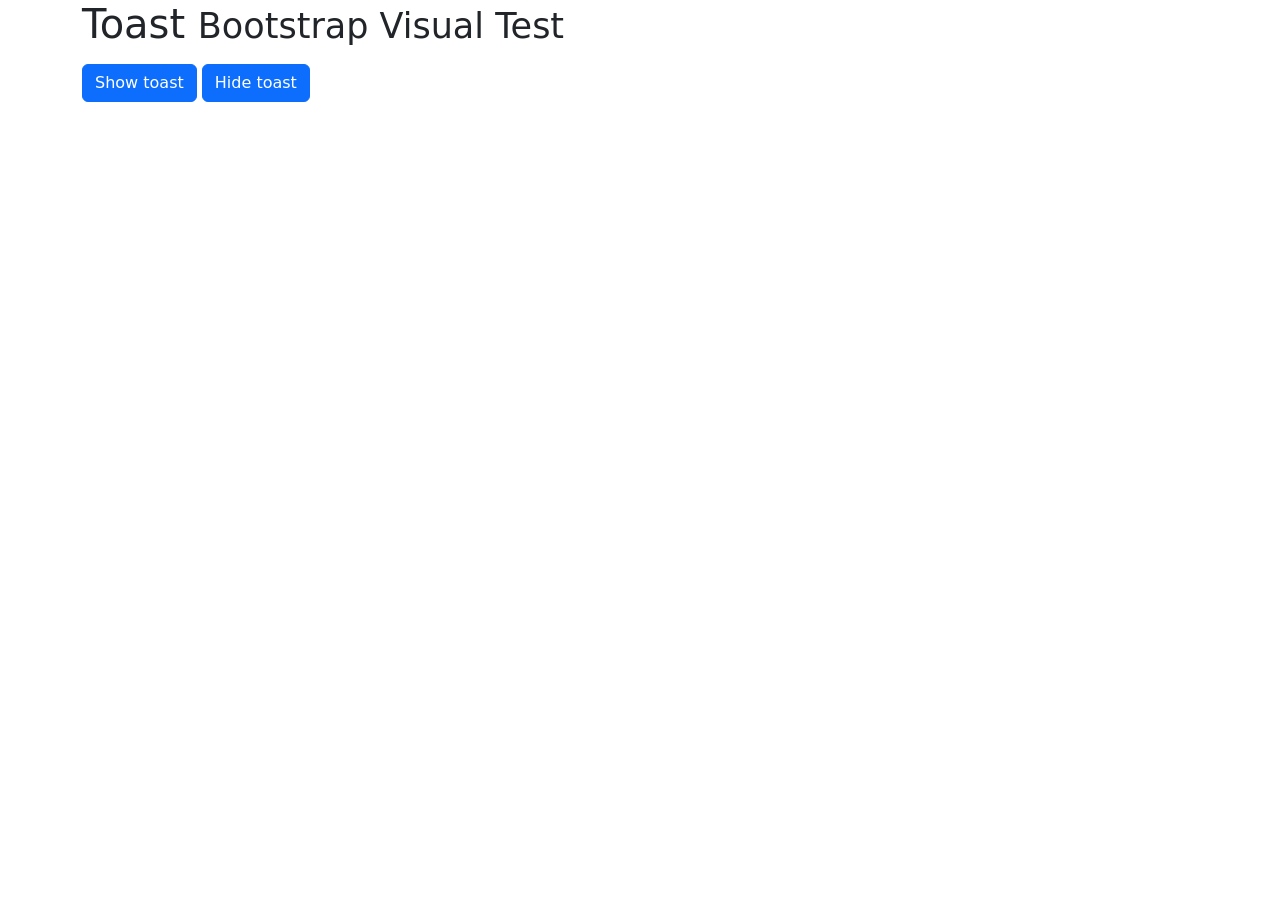
<file: Admin-Panel/assets/libs/bootstrap/js/tests/visual/toast.html>
<!doctype html>
<html lang="en">
  <head>
    <meta charset="utf-8">
    <meta name="viewport" content="width=device-width, initial-scale=1">
    <link href="../../../dist/css/bootstrap.min.css" rel="stylesheet">
    <title>Toast</title>
    <style>
      .notifications {
        position: absolute;
        top: 10px;
        right: 10px;
      }
    </style>
  </head>
  <body>
    <div class="container">
      <h1>Toast <small>Bootstrap Visual Test</small></h1>

      <div class="row mt-3">
        <div class="col-md-12">
          <button id="btnShowToast" class="btn btn-primary">Show toast</button>
          <button id="btnHideToast" class="btn btn-primary">Hide toast</button>
        </div>
      </div>
    </div>

    <div class="notifications">
      <div id="toastAutoHide" class="toast" role="alert" aria-live="assertive" aria-atomic="true" data-bs-delay="2000">
        <div class="toast-header">
          <span class="d-block bg-primary rounded me-2" style="width: 20px; height: 20px;"></span>
          <strong class="me-auto">Bootstrap</strong>
          <small>11 mins ago</small>
        </div>
        <div class="toast-body">
          Hello, world! This is a toast message with <strong>autohide</strong> in 2 seconds
        </div>
      </div>

      <div class="toast" data-bs-autohide="false" role="alert" aria-live="assertive" aria-atomic="true">
        <div class="toast-header">
          <span class="d-block bg-primary rounded me-2" style="width: 20px; height: 20px;"></span>
          <strong class="me-auto">Bootstrap</strong>
          <small class="text-muted">2 seconds ago</small>
          <button type="button" class="ms-2 mb-1 btn-close" data-bs-dismiss="toast" aria-label="Close"></button>
        </div>
        <div class="toast-body">
          Heads up, toasts will stack automatically
        </div>
      </div>
    </div>

    <script src="../../../dist/js/bootstrap.bundle.js"></script>
    <script>
      /* global bootstrap: false */

      window.addEventListener('load', () => {
        document.querySelectorAll('.toast').forEach(toastEl => new bootstrap.Toast(toastEl))

        document.getElementById('btnShowToast').addEventListener('click', () => {
          document.querySelectorAll('.toast').forEach(toastEl => bootstrap.Toast.getInstance(toastEl).show())
        })

        document.getElementById('btnHideToast').addEventListener('click', () => {
          document.querySelectorAll('.toast').forEach(toastEl => bootstrap.Toast.getInstance(toastEl).hide())
        })
      })
    </script>
  </body>
</html>
</file>
